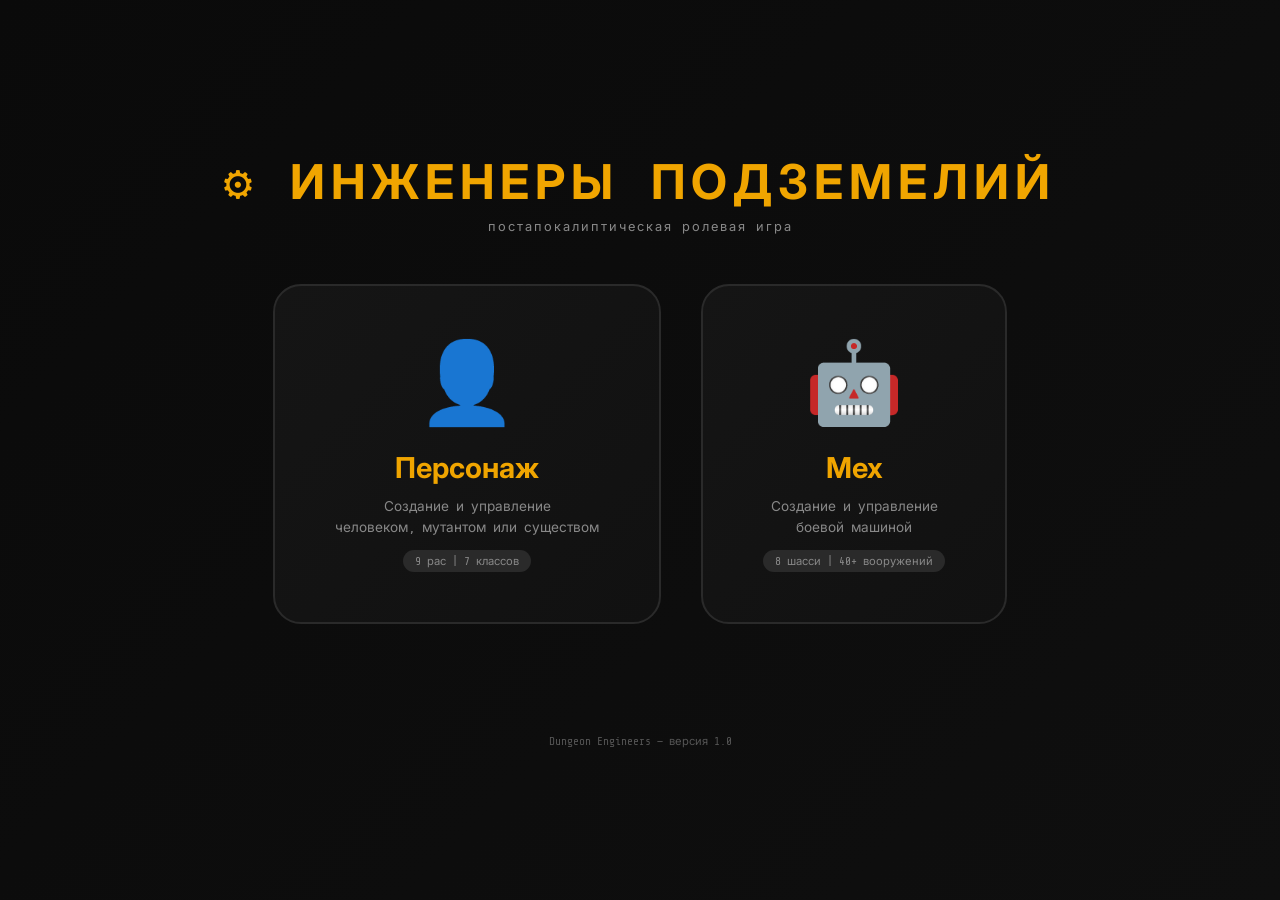
<file: index.html>
<!DOCTYPE html>
<html lang="ru">
<head>
    <meta charset="UTF-8">
    <meta name="viewport" content="width=device-width, initial-scale=1.0, user-scalable=yes">
    <title>Инженеры Подземелий — Выбор режима</title>
    <link href="https://fonts.googleapis.com/css2?family=Share+Tech+Mono&family=Inter:wght@400;500;600;700&display=swap" rel="stylesheet">
    <style>
        * { margin: 0; padding: 0; box-sizing: border-box; }
        
        body {
            background: linear-gradient(135deg, #0a0a0a 0%, #0f0f0f 100%);
            font-family: 'Share Tech Mono', 'Inter', monospace;
            color: #ccc;
            min-height: 100vh;
            display: flex;
            justify-content: center;
            align-items: center;
        }
        
        @keyframes pageSlideIn {
            from { opacity: 0; transform: translateX(30px); }
            to { opacity: 1; transform: translateX(0); }
        }
        
        @keyframes menuFadeIn {
            from { opacity: 0; transform: scale(0.95); }
            to { opacity: 1; transform: scale(1); }
        }
        
        @keyframes buttonPress {
            0% { transform: scale(1); }
            50% { transform: scale(0.96); }
            100% { transform: scale(1); }
        }
        
        .main-menu {
            max-width: 1200px;
            width: 100%;
            padding: 40px 20px;
            display: flex;
            flex-direction: column;
            justify-content: center;
            align-items: center;
            gap: 50px;
            animation: menuFadeIn 0.5s ease-out;
        }
        
        .logo { text-align: center; }
        
        .logo h1 {
            color: #f0a500;
            font-size: 3rem;
            letter-spacing: 6px;
        }
        
        .logo .subtitle {
            color: #888;
            font-size: 0.8rem;
            margin-top: 8px;
            letter-spacing: 2px;
        }
        
        .menu-buttons {
            display: flex;
            flex-wrap: wrap;
            gap: 40px;
            justify-content: center;
        }
        
        .menu-card {
            background: linear-gradient(135deg, #151515 0%, #111111 100%);
            border: 2px solid #2a2a2a;
            border-radius: 28px;
            padding: 50px 60px;
            text-align: center;
            cursor: pointer;
            min-width: 280px;
            position: relative;
            overflow: hidden;
            transition: all 0.3s ease;
        }
        
        .menu-card::before {
            content: '';
            position: absolute;
            top: 0;
            left: -100%;
            width: 100%;
            height: 100%;
            background: linear-gradient(90deg, transparent, rgba(240,165,0,0.08), transparent);
            transition: left 0.6s ease;
        }
        
        .menu-card:hover::before { left: 100%; }
        
        .menu-card:hover {
            border-color: #f0a500;
            transform: translateY(-5px);
        }
        
        .menu-card:active {
            animation: buttonPress 0.15s ease-out;
        }
        
        .menu-card .icon {
            font-size: 5rem;
            margin-bottom: 20px;
            display: inline-block;
        }
        
        .menu-card h2 {
            color: #f0a500;
            margin-bottom: 12px;
            font-size: 1.8rem;
        }
        
        .menu-card p {
            color: #888;
            font-size: 0.85rem;
            line-height: 1.5;
        }
        
        .badge {
            display: inline-block;
            background: #2a2a2a;
            color: #888;
            font-size: 0.7rem;
            padding: 4px 12px;
            border-radius: 20px;
            margin-top: 12px;
        }
        
        footer {
            margin-top: 60px;
            text-align: center;
            color: #555;
            font-size: 0.7rem;
        }
        
        @media (max-width: 768px) {
            .menu-card { padding: 30px 40px; }
            .logo h1 { font-size: 2rem; }
        }
    </style>
</head>
<body>
    <div class="main-menu">
        <div class="logo">
            <h1>⚙️ ИНЖЕНЕРЫ ПОДЗЕМЕЛИЙ</h1>
            <div class="subtitle">постапокалиптическая ролевая игра</div>
        </div>
        
        <div class="menu-buttons">
            <div class="menu-card" onclick="navigateTo('character.html')">
                <div class="icon">👤</div>
                <h2>Персонаж</h2>
                <p>Создание и управление<br>человеком, мутантом или существом</p>
                <div class="badge">9 рас | 7 классов</div>
            </div>
            
            <div class="menu-card" onclick="navigateTo('mech.html')">
                <div class="icon">🤖</div>
                <h2>Мех</h2>
                <p>Создание и управление<br>боевой машиной</p>
                <div class="badge">8 шасси | 40+ вооружений</div>
            </div>
        </div>
        
        <footer>Dungeon Engineers — версия 1.0</footer>
    </div>
    
    <script>
        function navigateTo(url) {
            const menu = document.querySelector('.main-menu');
            menu.style.animation = 'pageSlideIn 0.3s reverse';
            setTimeout(() => { window.location.href = url; }, 200);
        }
    </script>
</body>
</html>
</file>
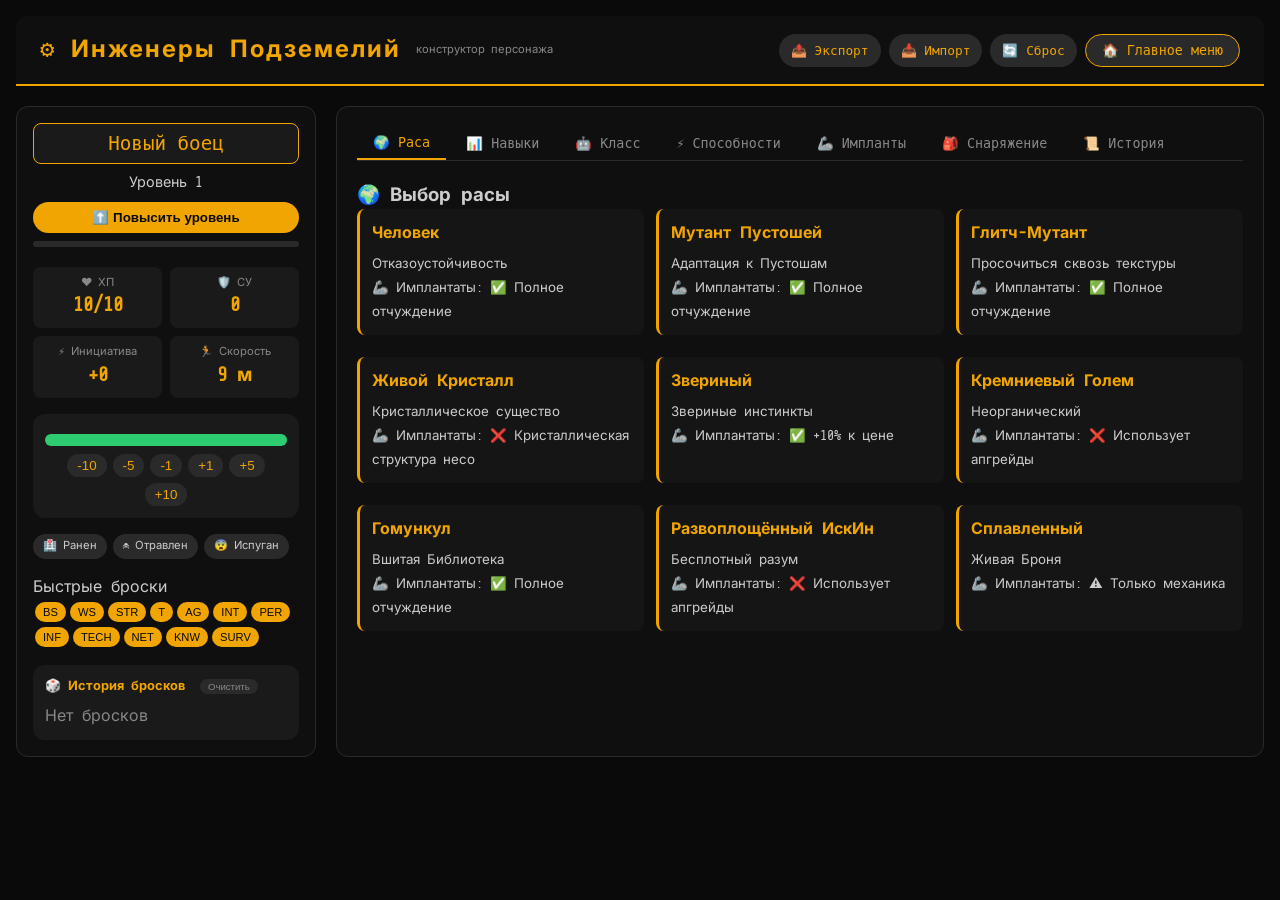
<file: character.html>
<!DOCTYPE html>
<html lang="ru">
<head>
    <meta charset="UTF-8">
    <meta name="viewport" content="width=device-width, initial-scale=1.0, user-scalable=yes">
    <title>Инженеры Подземелий — Персонаж</title>
    <link href="https://fonts.googleapis.com/css2?family=Share+Tech+Mono&family=Inter:wght@400;500;600;700&display=swap" rel="stylesheet">
    <link rel="stylesheet" href="styles.css">
</head>
<body>
<div class="app-container" id="app">
    <div class="loading">
        ⚙️ Загрузка генератора персонажа...<br>
        <small style="color:#888;">Загрузка файлов...</small>
    </div>
</div>

<script>
    // ======================== ЗАГРУЗКА ДАННЫХ ========================
    const loadedData = {};
    const errors = [];
    
    const LEVEL_SKILL_POINTS = {1:0,2:1,3:1,4:2,5:1,6:1,7:2,8:1,9:1,10:1};
    const LEVEL_MAX_SKILL = {1:6,2:7,3:7,4:8,5:8,6:9,7:9,8:10,9:10,10:10};
    const LEVELS_WITH_SPEC = [3,6,9];
    
    const IMPLANT_RULES = {
        human: { allowed: true, alienation_multiplier: 1, price_multiplier: 1, note: "Полное отчуждение" },
        mutant: { allowed: true, alienation_multiplier: 1, price_multiplier: 1, note: "Полное отчуждение" },
        glitch_mutant: { allowed: true, alienation_multiplier: 1, price_multiplier: 1, note: "Полное отчуждение" },
        crystalkin: { allowed: false, alienation_multiplier: 0, price_multiplier: 0, note: "Кристаллическая структура несовместима" },
        beastkin: { allowed: true, alienation_multiplier: 1, price_multiplier: 1.1, note: "+10% к цене" },
        golem: { allowed: false, alienation_multiplier: 0, price_multiplier: 0, note: "Использует апгрейды" },
        homunculus: { allowed: true, alienation_multiplier: 1, price_multiplier: 1, note: "Полное отчуждение" },
        ai: { allowed: false, alienation_multiplier: 0, price_multiplier: 0, note: "Использует апгрейды" },
        fused: { allowed: true, alienation_multiplier: 0.5, price_multiplier: 1, note: "Только механика" }
    };
    
    const FUSED_FORBIDDEN_SLOTS = ["Голова"];
    let GOLEM_DATA = null;
    
    async function loadJSON(url, name) {
        try {
            console.log(`📥 Загрузка: ${url}`);
            const response = await fetch(url);
            if (!response.ok) throw new Error(`HTTP ${response.status}`);
            const data = await response.json();
            loadedData[name] = data;
            console.log(`✅ Загружен: ${name}`);
            return true;
        } catch (e) {
            errors.push(`${name}: ${e.message}`);
            console.error(`❌ Ошибка: ${name}`, e);
            return false;
        }
    }
    
    async function init() {
        await Promise.all([
            loadJSON('data/races.json', 'races'),
            loadJSON('data/classes.json', 'classes'),
            loadJSON('data/weapons.json', 'weapons'),
            loadJSON('data/armor.json', 'armor'),
            loadJSON('data/backgrounds.json', 'backgrounds'),
            loadJSON('data/contacts.json', 'contacts'),
            loadJSON('data/equipment.json', 'equipment'),
            loadJSON('data/implants.json', 'implants'),
            loadJSON('data/golem.json', 'golem')
        ]);
        
        if (errors.length > 0) {
            document.getElementById('app').innerHTML = `
                <div class="error-message">
                    <div style="font-size:1.2rem;">❌ Ошибка загрузки данных</div>
                    <div style="margin-top:20px;">${errors.map(e => `• ${e}`).join('<br>')}</div>
                    <button onclick="location.reload()" style="margin-top:20px; background:#f0a500; border:none; padding:8px 20px; border-radius:20px; cursor:pointer;">🔄 Повторить</button>
                    <button onclick="location.href='index.html'" style="margin-top:20px; margin-left:10px; background:#2a2a2a; border:1px solid #f0a500; color:#f0a500; padding:8px 20px; border-radius:20px; cursor:pointer;">🏠 Главное меню</button>
                </div>
            `;
            return;
        }
        
        window.RACES_DATA = loadedData.races.races || loadedData.races;
        window.CLASSES_DATA = loadedData.classes.classes || loadedData.classes;
        window.WEAPONS_DATA = loadedData.weapons.weapons || loadedData.weapons;
        window.ARMOR_DATA = loadedData.armor.armor || loadedData.armor;
        window.BACKGROUNDS_DATA = loadedData.backgrounds.backgrounds || loadedData.backgrounds;
        window.CONTACTS_DATA = loadedData.contacts.contacts || loadedData.contacts;
        
        if (loadedData.golem && loadedData.golem.golem_upgrades) {
            GOLEM_DATA = loadedData.golem;
            console.log('✅ GOLEM_DATA загружен, слотов:', Object.keys(GOLEM_DATA.golem_upgrades.slots).length);
        } else if (loadedData.golem) {
            GOLEM_DATA = { golem_upgrades: loadedData.golem };
            console.log('⚠️ GOLEM_DATA обёрнут');
        } else {
            GOLEM_DATA = null;
        }
        window.GOLEM_DATA = GOLEM_DATA;
        
        const implantsJson = loadedData.implants;
        if (implantsJson && implantsJson.implants && implantsJson.implants.items) {
            window.IMPLANTS_DATA = implantsJson.implants.items;
            window.ALIENATION_STAGES = implantsJson.implants.alienation_stages;
        } else {
            window.IMPLANTS_DATA = implantsJson || [];
            window.ALIENATION_STAGES = [
                {"max": 15, "stage": "Человек", "effect": "Нет эффекта"},
                {"max": 30, "stage": "Модификант", "effect": "Помеха на INF"},
                {"max": 50, "stage": "Киборг", "effect": "Еда не насыщает"},
                {"max": 70, "stage": "Машина", "effect": "Помеха на PER"},
                {"max": 90, "stage": "Грань", "effect": "Нет снов"},
                {"max": 100, "stage": "Голем (NPC)", "effect": "Персонаж становится NPC"}
            ];
        }
        
        const eq = loadedData.equipment;
        window.CONSUMABLES_DATA = [
            ...(eq.consumables?.medical || []),
            ...(eq.consumables?.technical || []),
            ...(eq.consumables?.survival || []),
            ...(eq.consumables?.drugs || []),
            ...(eq.tools || []),
            ...(eq.grenades || [])
        ];
        
        console.log('✅ Все данные загружены!');
        startApp();
    }
    
    // ======================== ОСНОВНЫЕ ПЕРЕМЕННЫЕ ========================
    let character = null;
    let activeTab = "race";
    let rollResult = null;
    let rollHistory = [];
    
    // ======================== ФУНКЦИИ ПЕРСОНАЖА ========================
    function getClassData() { return CLASSES_DATA.find(c => c.id === character.class); }
    
    function getRaceBonuses() {
        let bonuses = {};
        const race = RACES_DATA.find(r => r.id === character.race);
        if (!race) return bonuses;
        if (race.bonus_type === "fixed") Object.assign(bonuses, race.bonus_skills || {});
        if (race.bonus_type === "fixed_plus_choice") Object.assign(bonuses, race.bonus_skills || {});
        if (race.bonus_type === "fixed_plus_line") Object.assign(bonuses, race.bonus_skills || {});
        if (race.bonus_type === "any_three" && character.selectedSkills) {
            character.selectedSkills.forEach(s => { bonuses[s] = (bonuses[s] || 0) + 1; });
        }
        if ((race.bonus_type === "fixed_plus_choice" || race.bonus_type === "fixed_plus_line") && 
            character.selectedSkills && race.bonus_choice?.options) {
            character.selectedSkills.forEach(s => {
                if (race.bonus_choice.options.includes(s)) bonuses[s] = (bonuses[s] || 0) + 1;
            });
        }
        if (character.race === "mutant" && character.raceOrigin === "giant") bonuses.STR = (bonuses.STR || 0) + 2;
        if (character.race === "mutant" && character.raceOrigin === "night") bonuses.PER = (bonuses.PER || 0) + 1;
        if (character.race === "beastkin" && character.beastLine && race.lines) {
            const line = race.lines.find(l => l.id === character.beastLine);
            if (line && line.bonus_skills) Object.assign(bonuses, line.bonus_skills);
        }
        return bonuses;
    }
    
    window.getTotalSkill = function(skill) {
        const bonuses = getRaceBonuses();
        return (character.baseSkills[skill] || 0) + (bonuses[skill] || 0);
    };
    
    function getTotalSkill(skill) {
        const bonuses = getRaceBonuses();
        return (character.baseSkills[skill] || 0) + (bonuses[skill] || 0);
    }
    
    function getMaxSkillForLevel() {
        let max = LEVEL_MAX_SKILL[character.level] || 6;
        if (character.race === 'human' && character.level === 1) max = 7;
        if (character.race === 'ai') max = Math.min(max, 4);
        return max;
    }
    
    function getRaceBonusTotal() {
        const race = RACES_DATA.find(r => r.id === character.race);
        if (!race) return 0;
        let total = 0;
        if (race.bonus_type === "fixed") {
            for (let v of Object.values(race.bonus_skills || {})) total += v;
        }
        if (race.bonus_type === "fixed_plus_choice") {
            for (let v of Object.values(race.bonus_skills || {})) total += v;
            if (race.bonus_choice) total += 1;
        }
        if (race.bonus_type === "fixed_plus_line") {
            for (let v of Object.values(race.bonus_skills || {})) total += v;
            if (character.beastLine) {
                const line = race.lines?.find(l => l.id === character.beastLine);
                if (line && line.bonus_skills) {
                    for (let v of Object.values(line.bonus_skills)) total += v;
                }
            }
        }
        if (race.bonus_type === "any_three") total += 3;
        return total;
    }
    
    function getRemainingPoints() {
        let total = 30 + getRaceBonusTotal();
        for (let lvl = 2; lvl <= character.level; lvl++) total += LEVEL_SKILL_POINTS[lvl] || 1;
        return total - character.spentPoints;
    }
    
    function calculateSU() {
        let base = getTotalSkill("T") >= 7 ? 2 : (getTotalSkill("T") >= 3 ? 1 : 0);
        const race = RACES_DATA.find(r => r.id === character.race);
        let raceSU = race?.su_racial || 0;
        if (character.raceOrigin === "hardened") raceSU += 1;
        if (character.beastLine === "heavy") raceSU += 1;
        let armorSU = 0;
        if (character.equippedArmor) {
            const armorItem = ARMOR_DATA.find(a => a.id === character.equippedArmor);
            if (armorItem) armorSU = armorItem.SU || 0;
        }
        let implantSU = character.implants.reduce((s, i) => s + (i.su_bonus || 0), 0);
        let golemSU = 0;
        if (character.race === 'golem' && character.golemUpgrades) {
            golemSU = character.golemUpgrades.reduce((s, u) => s + (u.su_bonus || 0), 0);
        }
        if (character.race === 'crystalkin') raceSU = Math.max(raceSU, 2);
        if (character.race === 'fused') {
            if (armorSU > 0) armorSU = 1;
            if (raceSU < 1) raceSU = 1;
        }
        return base + raceSU + armorSU + implantSU + golemSU;
    }
    
    function calculateMaxHP() {
        const classData = getClassData();
        const tVal = getTotalSkill("T");
        let totalHP = 10 + (tVal * 2);
        for (let lvl = 1; lvl <= character.level; lvl++) {
            if (lvl === 1) totalHP += (classData?.hp_start_bonus || 0);
            else totalHP += 2 + (classData?.hp_per_level || 2);
        }
        if (character.race === 'golem' && character.golemUpgrades) {
            const hpBonus = character.golemUpgrades.reduce((s, u) => s + (u.hp_bonus || 0), 0);
            totalHP += hpBonus;
        }
        return totalHP;
    }
    
    function calculateAlienation() {
        if (character.race === 'golem' || character.race === 'ai') return 0;
        let total = character.implants.reduce((s, i) => s + (i.alienation || 0), 0);
        const multiplier = IMPLANT_RULES[character.race]?.alienation_multiplier || 1;
        total = total * multiplier;
        if (character.race === 'fused') total = Math.ceil(total);
        return Math.min(total, 100);
    }
    
    function getAlienationStage(alienation) {
        const stages = window.ALIENATION_STAGES;
        for (let i = 0; i < stages.length; i++) {
            if (alienation <= stages[i].max) return stages[i];
        }
        return stages[stages.length - 1];
    }
    
    function getAvailableAbilities() {
        const classData = CLASSES_DATA.find(c => c.id === character.class);
        if (!classData || !classData.abilities) return [];
        return classData.abilities.filter(ab => ab.level <= character.level);
    }
    
    function getAvailableSpecAbilities() {
        const classData = CLASSES_DATA.find(c => c.id === character.class);
        if (!classData || !classData.specializations) return [];
        const result = [];
        for (const spec of classData.specializations) {
            if (character.specializations.includes(spec.name) && spec.abilities) {
                for (const ab of spec.abilities) {
                    if (ab.level <= character.level) result.push({...ab, specName: spec.name});
                }
            }
        }
        return result;
    }
    
    function canUseImplants() {
        const rules = IMPLANT_RULES[character.race];
        return rules ? rules.allowed : true;
    }
    
    function getImplantPriceMultiplier() {
        const rules = IMPLANT_RULES[character.race];
        return rules ? rules.price_multiplier : 1;
    }
    
    function getImplantAlienationMultiplier() {
        const rules = IMPLANT_RULES[character.race];
        return rules ? rules.alienation_multiplier : 1;
    }
    
    function isImplantAllowedForRace(implant) {
        if (!canUseImplants()) return false;
        if (character.race === 'fused') {
            if (FUSED_FORBIDDEN_SLOTS.includes(implant.slot)) return false;
            const forbiddenKeywords = ['нейро', 'чип', 'процессор', 'память', 'ускоритель', 'сознание'];
            if (forbiddenKeywords.some(keyword => implant.name?.toLowerCase().includes(keyword))) return false;
        }
        return true;
    }
    
    function getImplantRestrictionNote() {
        const rules = IMPLANT_RULES[character.race];
        if (!rules) return null;
        if (!rules.allowed) return rules.note;
        if (rules.price_multiplier !== 1) return rules.note;
        if (character.race === 'fused') return "⚠️ Доступны только механические имплантаты";
        return null;
    }
    
    function save() { localStorage.setItem("de_character", JSON.stringify(character)); }
    
    function load() { 
        const s = localStorage.getItem("de_character"); 
        if(s) { 
            try { 
                const loaded = JSON.parse(s);
                character = {...character, ...loaded};
                if (!character.golemUpgrades) character.golemUpgrades = [];
                if (character.currentHP > character.maxHP) character.currentHP = character.maxHP;
            } catch(e) {} 
        } 
        render(); 
    }
    
    function canLevelUp() { return character.level < 10 && getRemainingPoints() >= 0; }
    
    // ======================== ФУНКЦИИ ДЛЯ АПГРЕЙДОВ ========================
    window.addGolemUpgrade = function(upgrade) {
        if (!character || character.race !== 'golem') {
            alert("Только Кремниевый Голем может использовать апгрейды!");
            return;
        }
        if (!GOLEM_DATA || !GOLEM_DATA.golem_upgrades) {
            alert("Ошибка: данные апгрейдов не загружены!");
            return;
        }
        if (!upgrade.slot) {
            alert("Ошибка: апгрейд не имеет слота!");
            return;
        }
        
        const slots = GOLEM_DATA.golem_upgrades.slots;
        const slotInfo = slots?.[upgrade.slot];
        
        if (slotInfo && slotInfo.max !== "Особые правила") {
            const currentCount = (character.golemUpgrades || []).filter(u => u.slot === upgrade.slot).length;
            if (currentCount >= slotInfo.max) {
                alert(`Слот "${slotInfo.name}" заполнен (макс. ${slotInfo.max})`);
                return;
            }
        }
        
        const price = typeof upgrade.price === 'number' ? upgrade.price : 0;
        if (price > 0 && character.currency < price) {
            alert(`Недостаточно средств! Нужно ${price} Вт`);
            return;
        }
        
        if (upgrade.tech_dc) {
            const techSkill = getTotalSkill('TECH');
            if (techSkill < upgrade.tech_dc) {
                if (!confirm(`⚠️ TECH навык (${techSkill}) ниже требуемого (${upgrade.tech_dc}). Продолжить?`)) {
                    return;
                }
            }
        }
        
        if (price > 0) character.currency -= price;
        
        if (!character.golemUpgrades) character.golemUpgrades = [];
        const newUpgrade = {
            ...upgrade,
            installedId: Date.now() + Math.random(),
            installedAt: new Date().toISOString()
        };
        
        character.golemUpgrades.push(newUpgrade);
        character.maxHP = calculateMaxHP();
        if (character.currentHP > character.maxHP) character.currentHP = character.maxHP;
        save();
        render();
        alert(`✅ Установлен апгрейд: ${upgrade.name}`);
    };
    
    window.removeGolemUpgrade = function(index) {
        if (!character.golemUpgrades || index < 0 || index >= character.golemUpgrades.length) return;
        const upgrade = character.golemUpgrades[index];
        if (confirm(`Демонтировать "${upgrade.name}"?`)) {
            character.golemUpgrades.splice(index, 1);
            character.maxHP = calculateMaxHP();
            save();
            render();
            alert(`🔧 Апгрейд демонтирован`);
        }
    };
    
    window.installGolemUpgradeFromSelect = function(button) {
        const select = button.previousElementSibling;
        if (!select?.value) {
            alert("Выберите апгрейд для установки");
            return;
        }
        const upgrade = JSON.parse(select.value);
        window.addGolemUpgrade(upgrade);
        select.value = "";
    };
    
    // ======================== ФУНКЦИИ ДЛЯ ИМПЛАНТОВ ========================
    function addImplantWithCheck(implant) {
        if (!canUseImplants()) {
            alert(`Раса ${RACES_DATA.find(r => r.id === character.race)?.name || character.race} не может использовать имплантаты!`);
            return false;
        }
        if (!isImplantAllowedForRace(implant)) {
            alert(`Имплантат "${implant.name}" недоступен для вашей расы.`);
            return false;
        }
        
        let slot = implant.slot;
        if (slot === "Рука") {
            slot = confirm("Установить в правую руку?") ? "Рука правая" : "Рука левая";
        } else if (slot === "Нога") {
            slot = confirm("Установить в правую ногу?") ? "Нога правая" : "Нога левая";
        }
        
        const SLOT_LIMITS = {Голова:2,Глаза:2,"Рука правая":1,"Рука левая":1,"Нога правая":1,"Нога левая":1,Торс:2,Экзотика:1};
        const current = character.implants.filter(i => i.equippedSlot === slot).length;
        const max = SLOT_LIMITS[slot] || 1;
        
        if (current >= max) { 
            alert(`Слот ${slot} заполнен (макс. ${max})`); 
            return false; 
        }
        
        const finalPrice = Math.ceil(implant.price * getImplantPriceMultiplier());
        if (character.currency < finalPrice && implant.price > 0) {
            alert(`Недостаточно средств! Нужно ${finalPrice} Вт`);
            return false;
        }
        
        if (implant.price > 0) character.currency -= finalPrice;
        character.implants.push({...implant, equippedSlot: slot, finalPrice});
        save();
        render();
        return true;
    }
    
    // ======================== ГЛОБАЛЬНЫЕ ФУНКЦИИ ========================
    window.setTab = (t) => { activeTab = t; render(); };
    window.goToMainMenu = () => { window.location.href = 'index.html'; };
    
    window.addToHistory = (skill, roll, target, success) => {
        rollHistory.unshift({skill, roll, target, success, time: new Date().toLocaleTimeString()});
        if (rollHistory.length > 5) rollHistory.pop();
        render();
    };
    
    window.clearHistory = () => { rollHistory = []; render(); };
    window.modifyCurrency = (amount) => { character.currency = Math.max(0, character.currency + amount); save(); render(); };
    window.setCurrency = (value) => { character.currency = Math.max(0, parseInt(value) || 0); save(); render(); };
    
    window.toggleSkillSelection = (skill) => {
        const race = RACES_DATA.find(r => r.id === character.race);
        const maxSelections = (race?.bonus_type === "any_three") ? 3 : 1;
        if (character.selectedSkills.includes(skill)) {
            character.selectedSkills = character.selectedSkills.filter(s => s !== skill);
        } else if (character.selectedSkills.length < maxSelections) {
            character.selectedSkills.push(skill);
        } else {
            alert(`Максимум выбранных навыков: ${maxSelections}`);
        }
        render();
    };
    
    window.setRace = (r) => { 
        character.race = r; 
        character.raceOrigin = null; 
        character.beastLine = null; 
        character.selectedSkills = []; 
        character.baseSkills = {BS:0,WS:0,STR:0,T:0,AG:0,INT:0,PER:0,INF:0,TECH:0,NET:0,KNW:0,SURV:0}; 
        character.spentPoints = 0; 
        if (!canUseImplants()) character.implants = [];
        if (r !== 'golem') character.golemUpgrades = [];
        character.maxHP = calculateMaxHP();
        character.currentHP = character.maxHP;
        if (r === 'golem') activeTab = 'golem_upgrades';
        render(); 
    };
    
    window.setRaceOrigin = (o) => { character.raceOrigin = o; render(); };
    window.setBeastLine = (l) => { character.beastLine = l; render(); };
    window.setClass = (c) => { 
        character.class = c; 
        character.specializations = [];
        character.maxHP = calculateMaxHP(); 
        if (character.currentHP > character.maxHP) character.currentHP = character.maxHP;
        render(); 
    };
    window.updateName = (n) => { character.name = n; save(); render(); };
    window.modifyHP = (d) => { 
        character.currentHP = Math.min(Math.max(0, character.currentHP + d), character.maxHP); 
        save(); render(); 
    };
    window.toggleCondition = (c) => { 
        if(character.conditions.includes(c)) character.conditions = character.conditions.filter(x => x !== c);
        else character.conditions.push(c);
        save(); render(); 
    };
    
    window.updateSkill = (skill, value) => {
        const newVal = parseInt(value);
        const delta = newVal - (character.baseSkills[skill] || 0);
        const remaining = getRemainingPoints();
        const maxForLevel = getMaxSkillForLevel();
        if (remaining - delta >= 0 && newVal <= maxForLevel && newVal <= 10) {
            character.baseSkills[skill] = newVal;
            character.spentPoints += delta;
            character.maxHP = calculateMaxHP();
            save(); render();
        } else if (newVal > maxForLevel) {
            alert(`Максимум для ${character.level} уровня: ${maxForLevel}`);
        } else {
            alert(`Недостаточно очков! Осталось: ${remaining}`);
        }
    };
    
    window.quickRoll = (s) => { 
        const val = getTotalSkill(s); 
        const roll = Math.floor(Math.random() * 10) + 1; 
        const target = val>=9?2:val>=7?3:val>=5?4:val>=3?5:6; 
        const success = roll >= target; 
        rollResult = `${s}: ${roll} vs ${target} → ${success ? '✓' : '✗'}`; 
        window.addToHistory(s, roll, target, success);
        render(); 
        setTimeout(() => { rollResult = null; render(); }, 2000); 
    };
    
    window.levelUp = () => {
        if (character.level >= 10) { alert("Максимальный уровень (10)!"); return; }
        character.level++;
        character.maxHP = calculateMaxHP();
        character.currentHP = character.maxHP;
        character.levelHistory.unshift({level: character.level, action: `Повышение до ${character.level} уровня`, date: new Date().toLocaleString()});
        if (LEVELS_WITH_SPEC.includes(character.level) && getClassData()?.specializations) {
            const newSpecs = getClassData().specializations.map(s => s.name).filter(s => !character.specializations.includes(s));
            if (newSpecs.length) alert(`Вы достигли ${character.level} уровня! Доступны специализации: ${newSpecs.join(", ")}`);
        }
        save(); render();
        alert(`Уровень повышен до ${character.level}!`);
    };
    
    window.addSpecialization = (specName) => {
        if (!character.specializations.includes(specName)) {
            character.specializations.push(specName);
            save(); render();
        }
    };
    
    window.addImplant = addImplantWithCheck;
    window.removeImplant = (index) => { character.implants.splice(index, 1); save(); render(); };
    window.addItem = (item, type) => { character.inventory.push({...item, type}); save(); render(); };
    window.equipArmor = (armorId) => { character.equippedArmor = armorId; save(); render(); };
    window.equipWeapon = (weaponId) => { character.equippedWeapon = weaponId; save(); render(); };
    window.removeItem = (index) => {
        const item = character.inventory[index];
        if (character.equippedArmor === item.id) character.equippedArmor = null;
        if (character.equippedWeapon === item.id) character.equippedWeapon = null;
        character.inventory.splice(index, 1);
        save(); render();
    };
    
    window.addCustomWeapon = () => {
        const name = prompt("Название оружия:"); if(!name) return;
        const damage = prompt("Урон:", "1d6");
        const S_vs_tech = parseInt(prompt("S против техники:", "0"));
        const price = parseInt(prompt("Цена:", "0")) || 0;
        window.addItem({id:"custom_weapon_"+Date.now(), name, damage, S_vs_tech, price, isCustom:true}, 'weapon');
    };
    
    window.addCustomArmor = () => {
        const name = prompt("Название брони:"); if(!name) return;
        const SU = parseInt(prompt("СУ:", "1"));
        const armorClass = prompt("Класс брони (П0-П4):", "П1");
        const price = parseInt(prompt("Цена:", "0")) || 0;
        window.addItem({id:"custom_armor_"+Date.now(), name, SU, class:armorClass, price, isCustom:true}, 'armor');
    };
    
    window.addCustomConsumable = () => {
        const name = prompt("Название расходника:"); if(!name) return;
        const effect = prompt("Эффект:");
        const price = parseInt(prompt("Цена:", "0")) || 0;
        window.addItem({id:"custom_consumable_"+Date.now(), name, effect, price, isCustom:true}, 'consumable');
    };
    
    window.addSelectedWeapon = () => { const sel = document.getElementById('weaponSelect'); if(sel?.value) { window.addItem(JSON.parse(sel.value), 'weapon'); sel.value = ""; } };
    window.addSelectedArmor = () => { const sel = document.getElementById('armorSelect'); if(sel?.value) { window.addItem(JSON.parse(sel.value), 'armor'); sel.value = ""; } };
    window.addSelectedConsumable = () => { const sel = document.getElementById('consumableSelect'); if(sel?.value) { window.addItem(JSON.parse(sel.value), 'consumable'); sel.value = ""; } };
    window.addImplantFromSelect = () => { 
        const sel = document.getElementById('implantSelect'); 
        if(sel?.value) { 
            window.addImplant(JSON.parse(sel.value)); 
            sel.value = ""; 
        } 
    };
    
    window.addCustomImplant = () => {
        if (!canUseImplants()) {
            alert(`Раса ${RACES_DATA.find(r => r.id === character.race)?.name || character.race} не может использовать имплантаты!`);
            return;
        }
        const name = prompt("Название имплантата:"); if(!name) return;
        const slot = prompt("Слот (Голова/Глаза/Рука/Нога/Торс/Экзотика):"); if(!slot) return;
        const alienation = parseInt(prompt("% отчуждения:", "5")) || 5;
        const price = parseInt(prompt("Цена:", "100")) || 100;
        
        if (character.race === 'fused' && (slot === "Голова" || name.toLowerCase().includes("нейро") || name.toLowerCase().includes("чип"))) {
            alert("Сплавленные не могут использовать нейро-имплантаты!");
            return;
        }
        
        const finalPrice = Math.ceil(price * getImplantPriceMultiplier());
        if (character.currency < finalPrice) {
            alert(`Недостаточно средств! Нужно ${finalPrice} Вт`);
            return;
        }
        
        if (price > 0) character.currency -= finalPrice;
        window.addImplant({id:"custom_"+Date.now(), name, slot, alienation, price: price, su_bonus: 0, effect: "Кастомный имплантат", isCustom: true});
    };
    
    window.exportChar = () => { 
        const a = document.createElement('a'); 
        a.href = URL.createObjectURL(new Blob([JSON.stringify(character,null,2)], {type:"application/json"})); 
        a.download = `${character.name}.json`; 
        a.click(); 
    };
    
    window.importChar = () => { 
        const input = document.createElement('input'); 
        input.type = 'file'; 
        input.accept = 'application/json'; 
        input.onchange = (e) => { 
            const file = e.target.files[0]; 
            const reader = new FileReader(); 
            reader.onload = (ev) => { 
                try { 
                    character = JSON.parse(ev.target.result); 
                    if (!character.golemUpgrades) character.golemUpgrades = [];
                    save(); render(); 
                    alert("Импорт успешен!"); 
                } catch(e) { alert("Ошибка импорта"); } 
            }; 
            reader.readAsText(file); 
        }; 
        input.click(); 
    };
    
    window.resetChar = () => { 
        if(confirm("Сбросить персонажа?")) { 
            character = { 
                name: "Новый боец", level: 1,
                race: null, raceOrigin: null, beastLine: null, selectedSkills: [],
                class: null, specializations: [],
                baseSkills: {BS:0,WS:0,STR:0,T:0,AG:0,INT:0,PER:0,INF:0,TECH:0,NET:0,KNW:0,SURV:0},
                spentPoints: 0,
                currentHP: 10, maxHP: 10,
                equippedArmor: null, equippedWeapon: null,
                implants: [], golemUpgrades: [], inventory: [],
                background: null, contact: null, conditions: [], levelHistory: [],
                currency: 200
            }; 
            save(); render(); 
        } 
    };
    
    // ======================== РЕНДЕР ВКЛАДОК ========================
    function renderRaceTab() {
        let html = `<h3>🌍 Выбор расы</h3><div class="grid-2">`;
        RACES_DATA.forEach(race => {
            const implantRule = IMPLANT_RULES[race.id];
            const implantIcon = implantRule?.allowed ? (race.id === 'fused' ? '⚠️' : '✅') : '❌';
            html += `<div class="class-card ${character.race === race.id ? 'selected' : ''}" onclick="setRace('${race.id}')">
                <h4>${race.name}</h4>
                <small>${race.trait?.name || race.trait || 'Особенность'}</small>
                <div><small>🦾 Имплантаты: ${implantIcon} ${implantRule?.note?.substring(0, 30) || (implantRule?.allowed ? 'Доступны' : 'Недоступны')}</small></div>
            </div>`;
        });
        html += `</div>`;
        
        const raceData = RACES_DATA.find(r => r.id === character.race);
        if (character.race === "mutant" && raceData?.origins) {
            html += `<h3>Происхождение мутанта</h3><div class="grid-2">`;
            raceData.origins.forEach(o => {
                html += `<div class="class-card ${character.raceOrigin === o.id ? 'selected' : ''}" onclick="setRaceOrigin('${o.id}')"><h4>${o.name}</h4><small>${o.effects?.join(', ') || ''}</small></div>`;
            });
            html += `</div>`;
        }
        
        if (character.race === "beastkin" && raceData?.lines) {
            html += `<h3>Звериная линия</h3><div class="grid-2">`;
            raceData.lines.forEach(l => {
                html += `<div class="class-card ${character.beastLine === l.id ? 'selected' : ''}" onclick="setBeastLine('${l.id}')"><h4>${l.name}</h4><small>${l.effects?.join(', ') || ''}</small></div>`;
            });
            html += `</div>`;
        }
        
        if (character.race === "human") {
            html += `<h3>Выберите 3 навыка для +1</h3><div class="grid-2">`;
            const SKILLS_LIST = ["BS","WS","STR","T","AG","INT","PER","INF","TECH","NET","KNW","SURV"];
            const SKILL_NAMES = {BS:"Стрельба",WS:"Ближний бой",STR:"Сила",T:"Выносливость",AG:"Ловкость",INT:"Интеллект",PER:"Восприятие",INF:"Влияние",TECH:"Техника",NET:"Сеть",KNW:"Знания",SURV:"Выживание"};
            SKILLS_LIST.forEach(s => {
                const isSelected = character.selectedSkills?.includes(s);
                html += `<div class="class-card ${isSelected ? 'selected' : ''}" onclick="toggleSkillSelection('${s}')"><h4>${SKILL_NAMES[s]} (${s})</h4></div>`;
            });
            html += `</div>`;
        }
        
        return html;
    }
    
    function renderSkillsTab() {
        const maxForLevel = getMaxSkillForLevel();
        const remainingPoints = getRemainingPoints();
        const SKILL_NAMES = {BS:"Стрельба",WS:"Ближний бой",STR:"Сила",T:"Выносливость",AG:"Ловкость",INT:"Интеллект",PER:"Восприятие",INF:"Влияние",TECH:"Техника",NET:"Сеть",KNW:"Знания",SURV:"Выживание"};
        
        let html = `<div class="points-left">🎯 Очки навыков: ${remainingPoints} осталось | Макс. навык: ${maxForLevel}</div>
                    <div class="skills-grid">`;
        
        for (let [sk, name] of Object.entries(SKILL_NAMES)) {
            const total = getTotalSkill(sk);
            const base = character.baseSkills[sk] || 0;
            const bonus = total - base;
            const overMax = total > maxForLevel;
            html += `<div class="skill-row">
                <span class="skill-name">${name} (${sk})</span>
                <input type="range" class="skill-slider" min="0" max="10" value="${base}" onchange="updateSkill('${sk}', this.value)">
                <span class="skill-value">${total}</span>
                <span class="skill-target">${total>=9?"2+":total>=7?"3+":total>=5?"4+":total>=3?"5+":"6+"}</span>
                ${bonus > 0 ? `<span class="skill-base">+${bonus}</span>` : ''}
                ${overMax ? `<span class="skill-max-warning">⚠️ превышает ${maxForLevel}</span>` : ''}
            </div>`;
        }
        html += `</div>`;
        return html;
    }
    
    function renderClassTab() {
        let html = `<h3>🤖 Выбор класса</h3><div class="grid-2">`;
        CLASSES_DATA.forEach(cls => {
            html += `<div class="class-card ${character.class === cls.id ? 'selected' : ''}" onclick="setClass('${cls.id}')">
                <h4>${cls.name}</h4>
                <small>❤️ +${cls.hp_start_bonus} ХП | +${cls.hp_per_level}/ур</small>
            </div>`;
        });
        html += `</div>`;
        return html;
    }
    
    function renderAbilitiesTab() {
        const classData = getClassData();
        const availableAbilities = getAvailableAbilities();
        const specAbilities = getAvailableSpecAbilities();
        
        let html = `<h3>⚡ Способности класса (доступны с ${character.level} уровня)</h3>`;
        
        if (availableAbilities.length > 0) {
            availableAbilities.forEach(ab => {
                const isNew = ab.level === character.level;
                html += `<div class="ability-card ${isNew ? 'ability-new' : ''}">
                    <h5>[${ab.level}] ${ab.name} ${isNew ? '<span style="color:#2ecc71;">✦ НОВОЕ!</span>' : ''}</h5>
                    <small>${ab.type === 'passive' ? '🔹 Пассивная' : (ab.type === 'active' ? '🔸 Активная' : '🔻 Реакция')}</small>
                    <p><small>${ab.description || 'Описание'}</small></p>
                    ${ab.uses ? `<small>📊 Использований: ${ab.uses}</small>` : ''}
                    ${ab.duration ? `<small>⏱️ Длительность: ${ab.duration}</small>` : ''}
                </div>`;
            });
        } else {
            html += `<div class="ability-card locked">Нет доступных способностей. Повышайте уровень!</div>`;
        }
        
        if (classData?.specializations && classData.specializations.length > 0) {
            html += `<h3>🎯 Специализации</h3><div>`;
            classData.specializations.forEach(spec => {
                const isSelected = character.specializations.includes(spec.name);
                const isAvailable = character.level >= 3;
                html += `<button class="spec-badge ${isSelected ? 'active' : ''}" onclick="addSpecialization('${spec.name}')" ${!isAvailable ? 'disabled style="opacity:0.5;"' : ''}>${spec.name}</button>`;
            });
            html += `</div>`;
            
            if (specAbilities.length > 0) {
                html += `<h3>⭐ Способности специализаций</h3>`;
                specAbilities.forEach(ab => {
                    html += `<div class="ability-card">
                        <h5>[${ab.specName}] ${ab.name || ab.effect?.substring(0, 30)}</h5>
                        <small>${ab.type === 'passive' ? '🔹 Пассивная' : (ab.type === 'active' ? '🔸 Активная' : '🔻 Реакция')}</small>
                        <p><small>${ab.effect || ab.description || 'Описание'}</small></p>
                    </div>`;
                });
            }
        }
        
        return html;
    }
    
    function renderImplantsTab() {
        if (character.race === 'golem') {
            return `<div style="padding:20px; text-align:center; background:#0f1322; border-radius:16px; border:1px solid #2a2f4e;">
                <span style="font-size:2rem;">⚙️</span>
                <p style="margin-top:10px;"><strong>Кремниевый Голем не использует имплантаты.</strong></p>
                <p style="color:#7c88b0;">Перейдите на вкладку <strong style="color:#4effdc;">«Апгрейды»</strong> для улучшения механических компонентов.</p>
            </div>`;
        }
        
        const SLOT_LIMITS = {Голова:2,Глаза:2,"Рука правая":1,"Рука левая":1,"Нога правая":1,"Нога левая":1,Торс:2,Экзотика:1};
        const implantsBySlot = {Голова:[],Глаза:[],"Рука правая":[],"Рука левая":[],"Нога правая":[],"Нога левая":[],Торс:[],Экзотика:[]};
        
        character.implants.forEach((imp, idx) => {
            const slot = imp.equippedSlot || imp.slot;
            if (implantsBySlot[slot]) implantsBySlot[slot].push({...imp, idx});
            else implantsBySlot["Экзотика"].push({...imp, idx});
        });
        
        const alienation = calculateAlienation();
        const alienStage = getAlienationStage(alienation);
        const canUse = canUseImplants();
        const restrictionNote = getImplantRestrictionNote();
        const priceMultiplier = getImplantPriceMultiplier();
        
        let html = `
            <div style="display: flex; justify-content: space-between; align-items: center; flex-wrap: wrap; gap: 12px; margin-bottom: 20px;">
                <h3 style="margin: 0;">🦾 Имплантаты</h3>
                <div style="background: #1a1a2a; padding: 8px 16px; border-radius: 12px; font-size: 0.85rem;">
                    🔄 Отчуждение: ${alienation}% | 📊 ${alienStage.stage}
                </div>
            </div>
            <div class="alienation-container" style="margin-bottom: 20px;">
                <div style="background: #2a2a3a; height: 8px; border-radius: 4px; overflow: hidden;">
                    <div style="width:${alienation}%; height:100%; background:${alienation>90?'#e74c3c':alienation>70?'#e74c3c':alienation>50?'#f39c12':alienation>30?'#f39c12':alienation>15?'#2ecc71':'#2ecc71'}; border-radius:4px;"></div>
                </div>
                <div style="font-size: 0.75rem; color: #7c88b0; margin-top: 6px;">${alienStage.effect}</div>
            </div>
        `;
        
        if (!canUse) {
            html += `<div style="background:#2a1f0f; padding:12px; border-radius:12px; margin-bottom:16px; border-left:3px solid #e74c3c;">
                ⚠️ Ваша раса не может использовать имплантаты!<br>
                <small style="color:#888;">${restrictionNote || 'Имплантаты недоступны'}</small>
            </div>`;
        } else if (priceMultiplier !== 1) {
            html += `<div style="background:#2a1f0f; padding:12px; border-radius:12px; margin-bottom:16px; border-left:3px solid #f0a500;">
                ⚠️ ${restrictionNote || `Цена имплантатов увеличена на ${Math.round((priceMultiplier-1)*100)}%`}
            </div>`;
        }
        
        if (character.race === 'fused' && canUse) {
            html += `<div style="background:#1a2a1a; padding:12px; border-radius:12px; margin-bottom:16px; border-left:3px solid #2ecc71;">
                🔧 Сплавленные: доступны только механические имплантаты (броня, конечности, фильтры). Нейро-имплантаты запрещены.
            </div>`;
        }
        
        html += `<div style="display: flex; flex-direction: column; gap: 16px;">`;
        
        for (let [slot, limit] of Object.entries(SLOT_LIMITS)) {
            const implantsList = implantsBySlot[slot] || [];
            const slotIcon = getSlotIcon(slot);
            
            html += `
                <div style="background:#0f1322; border-radius:16px; padding:16px; border:1px solid #2a2f4e;">
                    <div style="display:flex; justify-content:space-between; align-items:center; margin-bottom:8px;">
                        <h4 style="color:#4effdc; margin:0;">${slotIcon} ${slot}</h4>
                        <span style="font-size:0.75rem; color:#8e9ac0;">${implantsList.length}/${limit}</span>
                    </div>
                    <p style="font-size:0.7rem; color:#7c88b0; margin-bottom:12px;">${getSlotDescription(slot)}</p>
            `;
            
            if (implantsList.length === 0) {
                html += `<div style="color:#5a6380; font-size:0.8rem; padding:12px; text-align:center; background:#1a1e30; border-radius:8px;">— пусто —</div>`;
            } else {
                implantsList.forEach(imp => {
                    const finalPrice = imp.finalPrice || imp.price;
                    const alienationPercent = imp.alienation || 0;
                    html += `
                        <div style="background:#1a1e30; border-radius:8px; padding:10px 12px; margin-bottom:8px; display:flex; justify-content:space-between; align-items:center; flex-wrap:wrap; gap:8px;">
                            <div style="flex:1;">
                                <strong style="color:#f0a500;">${imp.name}</strong>
                                <div style="font-size:0.7rem; color:#bcc6f0;">${imp.effect || 'Описание отсутствует'}</div>
                                <div style="font-size:0.65rem; color:#7c88b0; margin-top:4px;">
                                    🔄 +${alienationPercent}% отчуждения | 💰 ${finalPrice || 0} Вт
                                    ${imp.su_bonus ? ` | 🛡️ +${imp.su_bonus} СУ` : ''}
                                </div>
                            </div>
                            <button onclick="removeImplant(${imp.idx})" style="background:#2a1a1a; border:1px solid #e74c3c; color:#e74c3c; padding:4px 12px; border-radius:20px; cursor:pointer;">✖ Демонтировать</button>
                        </div>
                    `;
                });
            }
            
            html += `</div>`;
        }
        
        html += `</div>`;
        
        // Добавление нового имплантата
        html += `
            <div style="margin-top: 20px; background:#0f1322; border-radius:16px; padding:16px; border:1px solid #2a2f4e;">
                <h4 style="color:#4effdc; margin:0 0 12px 0;">📦 Добавить имплантат</h4>
                <select id="implantSelect" onchange="addImplantFromSelect()" ${!canUse ? 'disabled' : ''} style="width:100%; padding:10px; background:#1a1a2a; border:1px solid #4effdc; border-radius:8px; color:#ccc; margin-bottom:8px;">
                    <option value="">— выбрать имплантат —</option>
                    ${(IMPLANTS_DATA || []).map(i => {
                        const isAvailable = !character.race || isImplantAllowedForRace(i);
                        const finalPrice = Math.ceil(i.price * priceMultiplier);
                        const alienationPercent = i.alienation || 0;
                        return `<option value='${JSON.stringify(i)}' ${!isAvailable ? 'disabled style="opacity:0.4;"' : ''}>
                            ${i.name} — ${i.slot} | 🔄 +${alienationPercent}% | 💰 ${finalPrice} Вт
                            ${!isAvailable ? ' (НЕДОСТУПЕН)' : ''}
                        </option>`;
                    }).join('')}
                </select>
                <button class="btn-secondary" onclick="addCustomImplant()" ${!canUse ? 'disabled' : ''} style="width:100%; background:#4effdc20; border:1px solid #4effdc; color:#4effdc; padding:10px; border-radius:8px; cursor:pointer;">⚙️ + Создать кастомный имплантат</button>
            </div>
        `;
        
        return html;
    }
    
    // Вспомогательные функции для иконок и описаний слотов
    function getSlotIcon(slot) {
        const icons = {
            "Голова": "🧠",
            "Глаза": "👁️",
            "Рука правая": "🦾",
            "Рука левая": "🦾",
            "Нога правая": "🦿",
            "Нога левая": "🦿",
            "Торс": "💪",
            "Экзотика": "✨"
        };
        return icons[slot] || "🔧";
    }
    
    function getSlotDescription(slot) {
        const descriptions = {
            "Голова": "Нейро-имплантаты, чипы, процессоры",
            "Глаза": "Оптические имплантаты, сенсоры, HUD",
            "Рука правая": "Манипуляторы, оружие, протезы",
            "Рука левая": "Манипуляторы, оружие, протезы",
            "Нога правая": "Сервоприводы, амортизаторы",
            "Нога левая": "Сервоприводы, амортизаторы",
            "Торс": "Органы, броня, фильтры",
            "Экзотика": "Хвосты, крылья, антенны"
        };
        return descriptions[slot] || "Дополнительное улучшение";
    }
    
    function renderGearTab() {
        const equippedArmorData = character.equippedArmor ? ARMOR_DATA.find(a => a.id === character.equippedArmor) : null;
        
        let html = `<h3>🎒 Инвентарь</h3>
        <div class="currency-panel">
            <div class="currency-header"><h4>💰 Валюта</h4><span class="currency-value">${character.currency} Вт</span></div>
            <div class="currency-input"><input type="number" id="currencyInput" value="${character.currency}" placeholder="Сумма"><button class="btn-secondary" onclick="setCurrency(document.getElementById('currencyInput').value)">Установить</button></div>
            <div class="currency-buttons">
                <button class="currency-btn" onclick="modifyCurrency(10)">+10</button><button class="currency-btn" onclick="modifyCurrency(50)">+50</button>
                <button class="currency-btn" onclick="modifyCurrency(100)">+100</button><button class="currency-btn" onclick="modifyCurrency(-10)">-10</button>
                <button class="currency-btn" onclick="modifyCurrency(-50)">-50</button><button class="currency-btn" onclick="modifyCurrency(-100)">-100</button>
            </div>
        </div>
        <div style="background:#1a1a1a; padding:8px; border-radius:8px; margin-bottom:12px;">
            <div><strong>⚔️ Экипировано:</strong></div>
            <div>🛡️ Броня: ${equippedArmorData ? equippedArmorData.name : 'нет'}</div>
            <div>🔫 Оружие: ${character.equippedWeapon ? (WEAPONS_DATA.find(w=>w.id===character.equippedWeapon)?.name || character.equippedWeapon) : 'нет'}</div>
        </div>
        <div class="inventory-list">`;
        
        character.inventory.forEach((item, idx) => {
            let stats = "";
            if (item.damage) stats = `💥 ${item.damage} | S${item.S_vs_tech || 0} | ${item.range || 'касание'}`;
            else if (item.SU !== undefined) stats = `🛡️ СУ:${item.SU} | 📋 ${item.class || 'П?'}`;
            else if (item.effect) stats = `✨ ${item.effect}`;
            const isArmor = item.SU !== undefined;
            const isWeapon = item.damage !== undefined;
            html += `<div class="inv-item">
                <div class="inv-item-info"><span class="inv-item-name">${item.name}</span>
                ${isArmor ? `<button class="equipped-badge" onclick="equipArmor('${item.id}')">⚔️ Экипировать</button>` : ''}
                ${isWeapon ? `<button class="equipped-badge" onclick="equipWeapon('${item.id}')">🔫 В руку</button>` : ''}
                <div class="inv-item-stats">${stats} | 💰 ${item.price || 0} Вт</div></div>
                <button class="remove-item" onclick="removeItem(${idx})">✖</button>
            </div>`;
        });
        
        html += `</div>
        <hr><h4>📦 Добавить предмет</h4>
        <select id="weaponSelect" onchange="addSelectedWeapon()"><option value="">— Добавить оружие —</option>
            ${WEAPONS_DATA.map(w => `<option value='${JSON.stringify(w)}'>${w.name} — ${w.damage} | ${w.price}Вт</option>`).join('')}
        </select>
        <select id="armorSelect" onchange="addSelectedArmor()"><option value="">— Добавить броню —</option>
            ${ARMOR_DATA.map(a => `<option value='${JSON.stringify(a)}'>${a.name} — СУ:${a.SU} | ${a.price}Вт</option>`).join('')}
        </select>
        <select id="consumableSelect" onchange="addSelectedConsumable()"><option value="">— Добавить расходник —</option>
            ${CONSUMABLES_DATA.map(c => `<option value='${JSON.stringify(c)}'>${c.name} — ${c.effect?.substring(0, 40) || ''} | ${c.price}Вт</option>`).join('')}
        </select>
        <div class="custom-item-panel">
            <div class="custom-buttons">
                <button class="btn-secondary custom-weapon-btn" onclick="addCustomWeapon()">⚔️ + Кастомное оружие</button>
                <button class="btn-secondary custom-armor-btn" onclick="addCustomArmor()">🛡️ + Кастомная броня</button>
                <button class="btn-secondary custom-consumable-btn" onclick="addCustomConsumable()">💊 + Кастомный расходник</button>
            </div>
        </div>`;
        
        return html;
    }
    
    function renderHistoryTab() {
        let html = `<div class="history-list">`;
        if (character.levelHistory.length === 0) {
            html += `<div class="history-item">Нет записей. Повышайте уровень!</div>`;
        } else {
            character.levelHistory.forEach(entry => {
                html += `<div class="history-item">
                    <strong>📈 Уровень ${entry.level}</strong><br>
                    ${entry.action || ''}<br>
                    <small>${entry.date || ''}</small>
                </div>`;
            });
        }
        html += `</div>`;
        return html;
    }
    
    // ======================== РЕНДЕР ВКЛАДКИ АПГРЕЙДОВ ========================
    function renderGolemUpgradesTab() {
        if (!GOLEM_DATA || !GOLEM_DATA.golem_upgrades) {
            return `<div class="error-message">❌ Данные апгрейдов не загружены. Проверьте файл data/golem.json</div>`;
        }
        
        const upgradesData = GOLEM_DATA.golem_upgrades;
        const slots = upgradesData.slots;
        const allUpgrades = upgradesData.upgrades;
        
        let totalHp = 0, totalSu = 0, heatDissipation = 3;
        for (let up of (character.golemUpgrades || [])) {
            if (up.hp_bonus) totalHp += up.hp_bonus;
            if (up.su_bonus) totalSu += up.su_bonus;
            if (up.heat_dissipation) heatDissipation = up.heat_dissipation;
        }
        
        let html = `
            <h3>⚙️ Апгрейды Кремниевого Голема</h3>
            <div style="background:#1a1a2a; padding:10px; border-radius:12px; margin-bottom:20px; display:flex; justify-content:space-between; flex-wrap:wrap; gap:10px;">
                <span>🔥 Сброс тепла: ${heatDissipation}</span>
                <span>❤️ +${totalHp} ХП</span>
                <span>🛡️ +${totalSu} СУ</span>
                <span>💰 ${character.currency} Вт</span>
            </div>
            <div style="display:flex; flex-direction:column; gap:16px;">
        `;
        
        for (let [slotKey, slotInfo] of Object.entries(slots)) {
            if (slotKey === 'extra_arms') continue;
            
            const installed = (character.golemUpgrades || []).filter(u => u.slot === slotKey);
            const maxSlots = slotInfo.max;
            const isFull = installed.length >= maxSlots && maxSlots !== "Особые правила";
            
            let availableUpgrades = [];
            if (allUpgrades[slotKey] && Array.isArray(allUpgrades[slotKey])) {
                availableUpgrades = [...allUpgrades[slotKey]];
            }
            else if ((slotKey === 'right_arm' || slotKey === 'left_arm') && allUpgrades.arm && Array.isArray(allUpgrades.arm)) {
                availableUpgrades = [...allUpgrades.arm];
            }
            else if ((slotKey === 'right_leg' || slotKey === 'left_leg') && allUpgrades.leg && Array.isArray(allUpgrades.leg)) {
                availableUpgrades = [...allUpgrades.leg];
            }
            
            html += `
                <div style="background:#0f1322; border-radius:16px; padding:16px; border:1px solid #2a2f4e;">
                    <div style="display:flex; justify-content:space-between; margin-bottom:8px;">
                        <h4 style="color:#4effdc; margin:0;">${slotInfo.name}</h4>
                        <span>${installed.length}/${maxSlots === "Особые правила" ? "∞" : maxSlots}</span>
                    </div>
                    <p style="font-size:0.75rem; color:#888; margin-bottom:12px;">${slotInfo.description}</p>
            `;
            
            for (let i = 0; i < installed.length; i++) {
                const up = installed[i];
                const idx = character.golemUpgrades.findIndex(u => u.installedId === up.installedId);
                html += `
                    <div style="background:#1a1e30; border-radius:8px; padding:8px 12px; margin-bottom:8px; display:flex; justify-content:space-between; align-items:center;">
                        <div><strong>${up.name}</strong><br><small>${up.effect || ''}</small></div>
                        <button onclick="removeGolemUpgrade(${idx})" style="background:#2a1a1a; border:1px solid #e74c3c; color:#e74c3c; padding:4px 12px; border-radius:20px;">✖</button>
                    </div>
                `;
            }
            
            if (availableUpgrades.length > 0 && !isFull) {
                const notInstalled = availableUpgrades.filter(up => !installed.some(i => i.id === up.id));
                if (notInstalled.length > 0) {
                    const selectId = `select_${slotKey}_${Date.now()}`;
                    html += `
                        <select id="${selectId}" style="width:100%; padding:8px; background:#1a1a2a; border:1px solid #4effdc; border-radius:8px; color:#ccc; margin-top:8px;">
                            <option value="">— выбрать апгрейд —</option>
                            ${notInstalled.map(up => {
                                const priceText = typeof up.price === 'number' ? `${up.price} Вт` : up.price;
                                return `<option value='${JSON.stringify({...up, slot: slotKey})}'>${up.name} — ${(up.effect || '').substring(0, 40)} (${priceText})</option>`;
                            }).join('')}
                        </select>
                        <button onclick="const sel=document.getElementById('${selectId}'); if(sel.value) addGolemUpgrade(JSON.parse(sel.value)); else alert('Выберите апгрейд')" 
                            style="margin-top:8px; width:100%; background:#4effdc20; border:1px solid #4effdc; color:#4effdc; padding:8px; border-radius:8px;">🔧 Установить</button>
                    `;
                } else {
                    html += `<div style="color:#888; font-size:0.7rem; margin-top:8px;">✅ Все апгрейды установлены</div>`;
                }
            } else if (isFull) {
                html += `<div style="color:#e74c3c; font-size:0.7rem; margin-top:8px;">⚠️ Слот заполнен (макс. ${maxSlots})</div>`;
            } else if (availableUpgrades.length === 0) {
                html += `<div style="color:#888; font-size:0.7rem; margin-top:8px;">📦 Нет доступных апгрейдов</div>`;
            }
            
            html += `</div>`;
        }
        
        if (upgradesData.rules) {
            html += `
                <div style="background:#0a0e18; border-left:3px solid #4effdc; padding:12px; margin-top:8px; font-size:0.7rem;">
                    <strong>📋 Правила:</strong><br>
                    • ${upgradesData.rules.description}<br>
                    • Требования: ${(upgradesData.rules.installation?.requirements || []).join(', ')}
                </div>
            `;
        }
        
        html += `</div>`;
        return html;
    }
    
    // ======================== ОСНОВНОЙ РЕНДЕР ========================
    function render() {
        const app = document.getElementById("app");
        const isGolem = character.race === 'golem';
        const hpPercent = (character.currentHP / character.maxHP) * 100;
        const su = calculateSU();
        character.maxHP = calculateMaxHP();
        
        const SKILLS_LIST = ["BS","WS","STR","T","AG","INT","PER","INF","TECH","NET","KNW","SURV"];
        
        const historyRollsHtml = `
            <div class="roll-history">
                <h4>🎲 История бросков <button class="clear-history-btn" onclick="clearHistory()">Очистить</button></h4>
                <div class="history-list-rolls">
                    ${rollHistory.length === 0 ? '<div style="color:#888;">Нет бросков</div>' :
                        rollHistory.map(h => `<div class="history-roll-item ${h.success ? 'history-roll-success' : 'history-roll-fail'}">
                            ${h.time} — ${h.skill}: ${h.roll} vs ${h.target} → ${h.success ? '✓ УСПЕХ' : '✗ ПРОВАЛ'}
                        </div>`).join('')
                    }
                </div>
            </div>
        `;
        
        const fullHtml = `
            <div class="header">
                <div class="logo" onclick="goToMainMenu()">
                    <h1>⚙️ Инженеры Подземелий</h1>
                    <p>конструктор персонажа</p>
                </div>
                <div class="action-buttons">
                    <button class="action-btn" onclick="exportChar()">📤 Экспорт</button>
                    <button class="action-btn" onclick="importChar()">📥 Импорт</button>
                    <button class="action-btn" onclick="resetChar()">🔄 Сброс</button>
                    <button class="back-menu-btn" onclick="goToMainMenu()">🏠 Главное меню</button>
                </div>
            </div>
            <div class="main-layout">
                <div class="sidebar">
                    <div class="char-card">
                        <input class="char-name-input" value="${character.name}" onchange="updateName(this.value)">
                        <div class="char-level">Уровень ${character.level}</div>
                        <button class="level-up-btn" onclick="levelUp()" ${!canLevelUp() && character.level < 10 ? 'style="opacity:0.5;"' : ''}>⬆️ Повысить уровень</button>
                        <div class="level-progress"><div class="level-progress-fill" style="width:${(character.level-1)*10}%"></div></div>
                    </div>
                    <div class="stat-grid">
                        <div class="stat-item"><div class="stat-label">❤️ ХП</div><div class="stat-value">${character.currentHP}/${character.maxHP}</div></div>
                        <div class="stat-item"><div class="stat-label">🛡️ СУ</div><div class="stat-value">${su}</div></div>
                        <div class="stat-item"><div class="stat-label">⚡ Инициатива</div><div class="stat-value">+${getTotalSkill("AG")}</div></div>
                        <div class="stat-item"><div class="stat-label">🏃 Скорость</div><div class="stat-value">9 м</div></div>
                    </div>
                    <div class="hp-manager">
                        <div class="hp-bar"><div class="hp-fill ${hpPercent>50?'green':hpPercent>25?'yellow':'red'}" style="width:${hpPercent}%"></div></div>
                        <div class="hp-controls">
                            <button class="hp-btn" onclick="modifyHP(-10)">-10</button>
                            <button class="hp-btn" onclick="modifyHP(-5)">-5</button>
                            <button class="hp-btn" onclick="modifyHP(-1)">-1</button>
                            <button class="hp-btn" onclick="modifyHP(1)">+1</button>
                            <button class="hp-btn" onclick="modifyHP(5)">+5</button>
                            <button class="hp-btn" onclick="modifyHP(10)">+10</button>
                        </div>
                    </div>
                    <div class="conditions">
                        <div class="condition-badge ${character.conditions.includes('Ранен')?'active':''}" onclick="toggleCondition('Ранен')">🏥 Ранен</div>
                        <div class="condition-badge ${character.conditions.includes('Отравлен')?'active':''}" onclick="toggleCondition('Отравлен')">☠️ Отравлен</div>
                        <div class="condition-badge ${character.conditions.includes('Испуган')?'active':''}" onclick="toggleCondition('Испуган')">😨 Испуган</div>
                    </div>
                    <div class="quick-rolls">
                        <div>Быстрые броски</div>
                        ${SKILLS_LIST.map(s => `<button class="roll-btn" onclick="quickRoll('${s}')">${s}</button>`).join('')}
                    </div>
                    ${rollResult ? `<div class="roll-result">${rollResult}</div>` : ''}
                    ${historyRollsHtml}
                </div>
                <div class="content">
                    <div class="tabs">
                        <button class="tab-btn ${activeTab==='race'?'active':''}" onclick="setTab('race')">🌍 Раса</button>
                        <button class="tab-btn ${activeTab==='skills'?'active':''}" onclick="setTab('skills')">📊 Навыки</button>
                        <button class="tab-btn ${activeTab==='class'?'active':''}" onclick="setTab('class')">🤖 Класс</button>
                        <button class="tab-btn ${activeTab==='abilities'?'active':''}" onclick="setTab('abilities')">⚡ Способности</button>
                        ${!isGolem ? 
                            `<button class="tab-btn ${activeTab==='implants'?'active':''}" onclick="setTab('implants')">🦾 Импланты</button>` : 
                            `<button class="tab-btn ${activeTab==='golem_upgrades'?'active':''}" onclick="setTab('golem_upgrades')">⚙️ Апгрейды</button>`
                        }
                        <button class="tab-btn ${activeTab==='gear'?'active':''}" onclick="setTab('gear')">🎒 Снаряжение</button>
                        <button class="tab-btn ${activeTab==='history'?'active':''}" onclick="setTab('history')">📜 История</button>
                    </div>
                    <div id="tab-race" class="tab-content ${activeTab==='race'?'active':''}">${renderRaceTab()}</div>
                    <div id="tab-skills" class="tab-content ${activeTab==='skills'?'active':''}">${renderSkillsTab()}</div>
                    <div id="tab-class" class="tab-content ${activeTab==='class'?'active':''}">${renderClassTab()}</div>
                    <div id="tab-abilities" class="tab-content ${activeTab==='abilities'?'active':''}">${renderAbilitiesTab()}</div>
                    ${!isGolem ? 
                        `<div id="tab-implants" class="tab-content ${activeTab==='implants'?'active':''}">${renderImplantsTab()}</div>` :
                        `<div id="tab-golem_upgrades" class="tab-content ${activeTab==='golem_upgrades'?'active':''}">${renderGolemUpgradesTab()}</div>`
                    }
                    <div id="tab-gear" class="tab-content ${activeTab==='gear'?'active':''}">${renderGearTab()}</div>
                    <div id="tab-history" class="tab-content ${activeTab==='history'?'active':''}">${renderHistoryTab()}</div>
                </div>
            </div>
        `;
        
        app.innerHTML = fullHtml;
    }
    
    function startApp() {
        character = {
            name: "Новый боец", level: 1,
            race: null, raceOrigin: null, beastLine: null, selectedSkills: [],
            class: null, specializations: [],
            baseSkills: {BS:0,WS:0,STR:0,T:0,AG:0,INT:0,PER:0,INF:0,TECH:0,NET:0,KNW:0,SURV:0},
            spentPoints: 0,
            currentHP: 10, maxHP: 10,
            equippedArmor: null, equippedWeapon: null,
            implants: [], golemUpgrades: [], inventory: [],
            background: null, contact: null, conditions: [], levelHistory: [],
            currency: 200
        };
        
        character.maxHP = calculateMaxHP();
        character.currentHP = character.maxHP;
        load();
    }
    
    init();
</script>
</body>
</html>
</file>
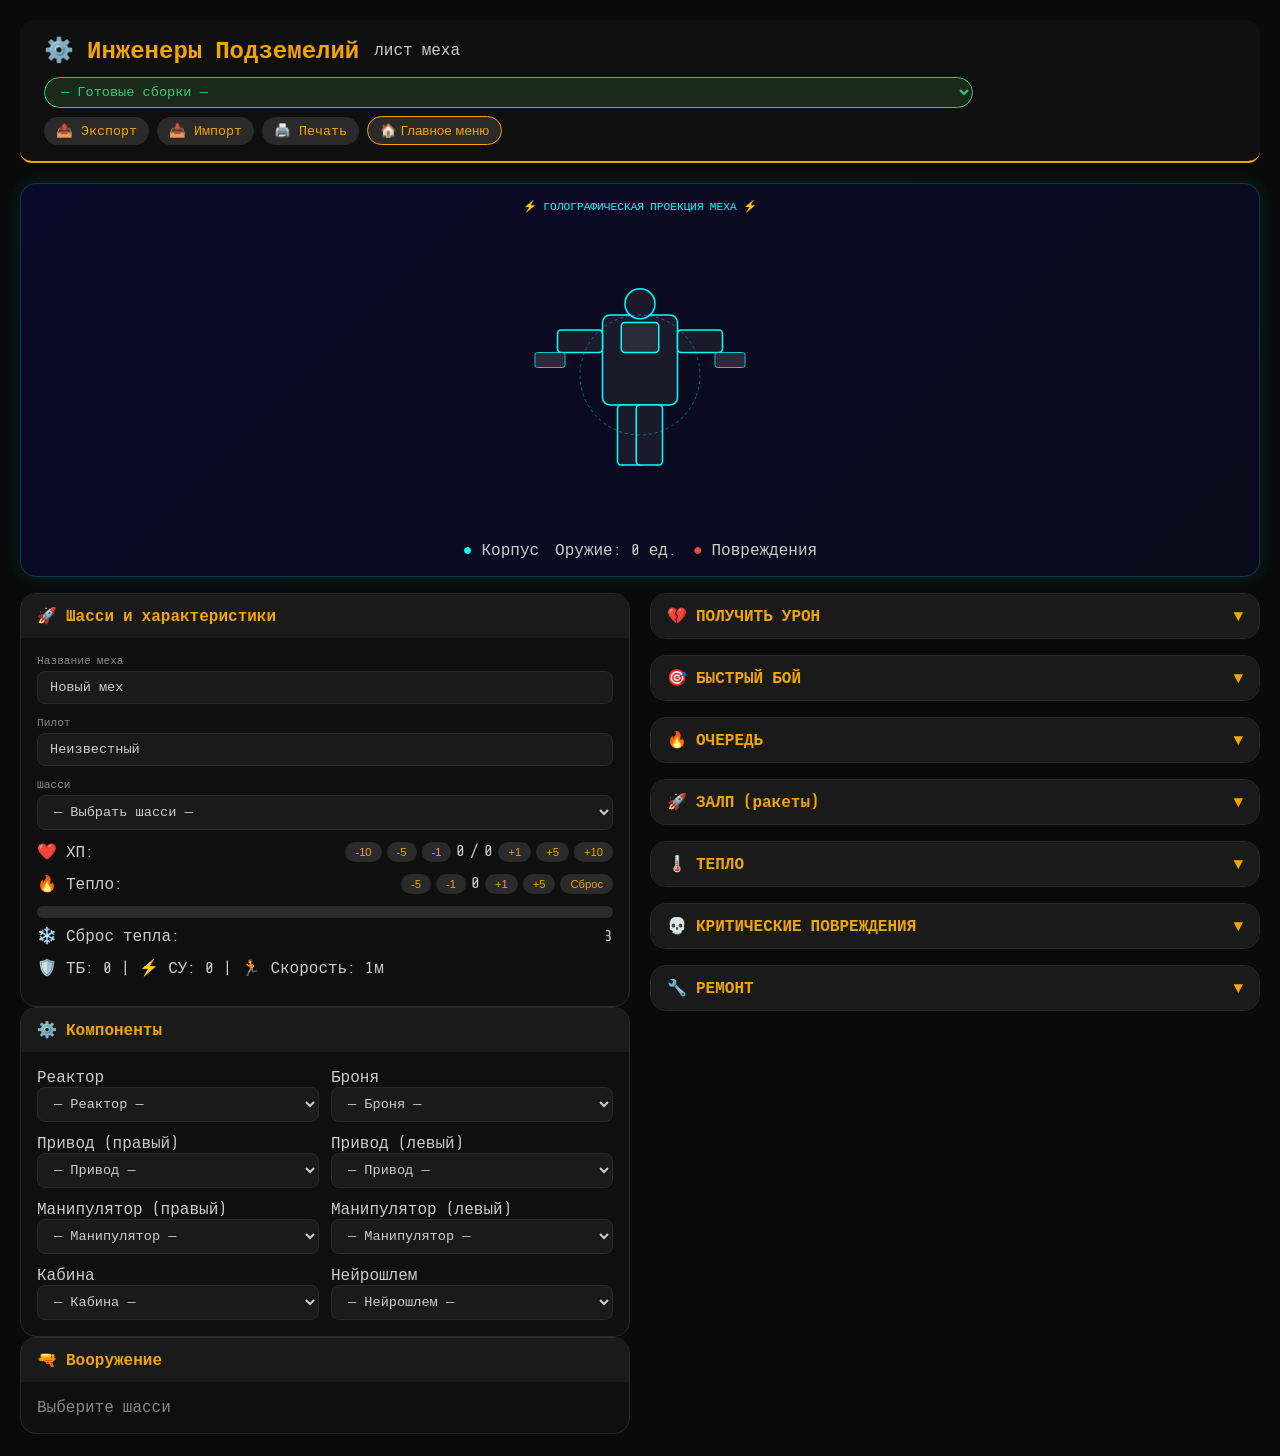
<file: mech.html>
<!DOCTYPE html>
<html lang="ru">
<head>
    <meta charset="UTF-8">
    <meta name="viewport" content="width=device-width, initial-scale=1.0, user-scalable=yes">
    <title>Инженеры Подземелий — Лист Меха</title>
    <link href="https://fonts.googleapis.com/css2?family=Share+Tech+Mono&family=Inter:wght@400;500;600;700&display=swap" rel="stylesheet">
    <style>
        * { margin: 0; padding: 0; box-sizing: border-box; }
        body { background: #0a0a0a; font-family: 'Share Tech Mono', monospace; color: #ccc; padding: 20px; }
        .container { max-width: 1600px; margin: 0 auto; }
        
        .header {
            background: #0f0f0f; padding: 16px 24px; border-bottom: 2px solid #f0a500;
            display: flex; flex-wrap: wrap; justify-content: space-between; align-items: center;
            gap: 12px; margin-bottom: 20px; border-radius: 12px;
        }
        .logo { display: flex; align-items: center; gap: 15px; cursor: pointer; }
        .logo h1 { color: #f0a500; font-size: 1.5rem; }
        .action-buttons { display: flex; gap: 8px; flex-wrap: wrap; align-items: center; }
        .action-btn, .prebuilt-select {
            background: #2a2a2a; border: none; color: #f0a500; padding: 6px 12px;
            border-radius: 20px; cursor: pointer; font-family: monospace;
        }
        .prebuilt-select { background: #1a2a1a; border: 1px solid #2ecc71; color: #2ecc71; }
        .back-menu-btn { background: #2a2a2a; border: 1px solid #f0a500; color: #f0a500; padding: 6px 12px; border-radius: 20px; cursor: pointer; }
        .back-menu-btn:hover { background: #f0a500; color: #0a0a0a; }
        
        .accordion {
            background: #0f0f0f; border-radius: 16px; border: 1px solid #2a2a2a; margin-bottom: 16px;
        }
        .accordion-header {
            background: #1a1a1a; padding: 12px 16px; cursor: pointer; display: flex;
            justify-content: space-between; align-items: center; border-radius: 16px;
            font-weight: bold; color: #f0a500;
        }
        .accordion-header .arrow { transition: transform 0.2s; }
        .accordion-header.open .arrow { transform: rotate(180deg); }
        .accordion-content { display: none; padding: 16px; border-top: 1px solid #2a2a2a; }
        .accordion-content.open { display: block; }
        
        .mech-grid { display: grid; grid-template-columns: 1fr 1fr; gap: 20px; }
        .card { background: #0f0f0f; border-radius: 16px; border: 1px solid #2a2a2a; overflow: hidden; }
        .card-header { background: #1a1a1a; padding: 12px 16px; font-weight: bold; color: #f0a500; }
        .card-body { padding: 16px; }
        
        .hologram {
            background: linear-gradient(135deg, #0a0a2a, #0a0a1a); border-radius: 16px;
            padding: 16px; text-align: center; border: 1px solid #00ffff33;
            box-shadow: 0 0 20px rgba(0,255,255,0.1); margin-bottom: 16px; transition: all 0.3s;
        }
        .hologram.destroyed { filter: grayscale(0.8); border-color: #e74c3c; box-shadow: 0 0 20px rgba(231,76,60,0.3); }
        .hologram-title { font-size: 0.7rem; color: #00ffff; margin-bottom: 12px; }
        .destroyed .hologram-title { color: #e74c3c; }
        .mech-svg { width: 100%; max-width: 300px; margin: 0 auto; }
        
        select, input {
            width: 100%; padding: 8px 12px; background: #1a1a1a;
            border: 1px solid #2a2a2a; color: #ccc; border-radius: 8px;
            font-family: monospace; font-size: 0.85rem;
        }
        .form-group { margin-bottom: 12px; }
        .form-group label { display: block; font-size: 0.7rem; color: #888; margin-bottom: 4px; }
        
        .components-grid { display: grid; grid-template-columns: repeat(2, 1fr); gap: 12px; }
        .stat-row { display: flex; justify-content: space-between; align-items: center; margin-bottom: 12px; flex-wrap: wrap; gap: 8px; }
        .hp-controls, .heat-controls { display: flex; gap: 5px; flex-wrap: wrap; }
        .hp-btn, .heat-btn {
            background: #2a2a2a; border: none; color: #f0a500; padding: 4px 10px;
            border-radius: 15px; cursor: pointer; font-size: 0.7rem;
        }
        .heat-bar { background: #2a2a2a; height: 12px; border-radius: 6px; overflow: hidden; margin: 8px 0; }
        .heat-fill { height: 100%; transition: width 0.3s; }
        .heat-fill.normal { background: #2ecc71; }
        .heat-fill.warning { background: #f39c12; }
        .heat-fill.overheat { background: #e67e22; }
        .heat-fill.critical { background: #e74c3c; }
        
        .weapon-slot { background: #1a1a1a; border-radius: 12px; padding: 12px; margin-bottom: 12px; }
        .weapon-info { display: flex; flex-wrap: wrap; gap: 8px; margin-top: 8px; font-size: 0.75rem; color: #888; }
        
        .btn-primary {
            background: #f0a500; color: #0a0a0a; border: none; padding: 8px 16px;
            border-radius: 20px; cursor: pointer; font-weight: bold; width: 100%; margin-top: 8px;
        }
        .btn-primary:disabled, .btn-secondary:disabled, .btn-success:disabled { opacity: 0.4; cursor: not-allowed; }
        .btn-secondary { background: #2a2a2a; color: #f0a500; border: 1px solid #f0a500; padding: 6px 12px; border-radius: 20px; cursor: pointer; font-size: 0.75rem; }
        .btn-success { background: #2ecc71; color: #0a0a0a; border: none; padding: 6px 12px; border-radius: 20px; cursor: pointer; font-size: 0.75rem; }
        
        .result-box { background: #1a1a1a; padding: 12px; border-radius: 8px; margin-top: 12px; border-left: 3px solid #f0a500; }
        .crit-history { max-height: 150px; overflow-y: auto; font-size: 0.7rem; }
        .crit-history div { padding: 4px 8px; border-bottom: 1px solid #2a2a2a; }
        .resource-counter { display: flex; align-items: center; gap: 8px; margin-top: 8px; flex-wrap: wrap; }
        .targets-group { display: flex; gap: 8px; align-items: center; flex-wrap: wrap; }
        
        .destroyed-overlay {
            position: fixed; top: 0; left: 0; width: 100%; height: 100%;
            background: rgba(0,0,0,0.85); display: none; justify-content: center;
            align-items: center; z-index: 1000;
        }
        .destroyed-message {
            background: #1a1a1a; border: 2px solid #e74c3c; border-radius: 24px;
            padding: 32px; text-align: center; max-width: 400px;
        }
        .destroyed-message h2 { color: #e74c3c; font-size: 2rem; margin-bottom: 16px; }
        
        @media (max-width: 1200px) { .mech-grid { grid-template-columns: 1fr; } }
    </style>
</head>
<body>
<div class="container">
    <div class="header">
        <div class="logo" onclick="goToMainMenu()"><h1>⚙️ Инженеры Подземелий</h1><p>лист меха</p></div>
        <div class="action-buttons">
            <select id="prebuiltSelect" class="prebuilt-select" onchange="loadPrebuiltMech()"><option value="">— Готовые сборки —</option></select>
            <button class="action-btn" onclick="exportMech()">📤 Экспорт</button>
            <button class="action-btn" onclick="importMech()">📥 Импорт</button>
            <button class="action-btn" onclick="printMech()">🖨️ Печать</button>
            <button class="back-menu-btn" onclick="goToMainMenu()">🏠 Главное меню</button>
        </div>
    </div>

    <div class="hologram" id="hologram">
        <div class="hologram-title">⚡ ГОЛОГРАФИЧЕСКАЯ ПРОЕКЦИЯ МЕХА ⚡</div>
        <svg class="mech-svg" viewBox="0 0 400 400">
            <rect x="150" y="120" width="100" height="120" rx="10" fill="#1a1a2a" stroke="#00ffff" stroke-width="2" id="body_part"/>
            <rect x="175" y="130" width="50" height="40" rx="5" fill="#2a2a3a" stroke="#00ffff" stroke-width="2" id="cabin_part"/>
            <circle cx="200" cy="105" r="20" fill="#1a1a2a" stroke="#00ffff" stroke-width="2" id="head_part"/>
            <rect x="250" y="140" width="60" height="30" rx="5" fill="#1a1a2a" stroke="#00ffff" stroke-width="2" id="right_arm_part"/>
            <rect x="300" y="170" width="40" height="20" rx="3" fill="#2a2a3a" stroke="#00ffff" stroke-width="1" id="right_weapon"/>
            <rect x="90" y="140" width="60" height="30" rx="5" fill="#1a1a2a" stroke="#00ffff" stroke-width="2" id="left_arm_part"/>
            <rect x="60" y="170" width="40" height="20" rx="3" fill="#2a2a3a" stroke="#00ffff" stroke-width="1" id="left_weapon"/>
            <rect x="170" y="240" width="35" height="80" rx="5" fill="#1a1a2a" stroke="#00ffff" stroke-width="2" id="right_leg_part"/>
            <rect x="195" y="240" width="35" height="80" rx="5" fill="#1a1a2a" stroke="#00ffff" stroke-width="2" id="left_leg_part"/>
            <circle cx="200" cy="200" r="80" fill="none" stroke="#00ffff" stroke-width="0.5" stroke-dasharray="4">
                <animateTransform attributeName="transform" type="rotate" from="0 200 200" to="360 200 200" dur="20s" repeatCount="indefinite"/>
            </circle>
        </svg>
        <div style="display: flex; justify-content: center; gap: 16px; margin-top: 12px;">
            <div><span style="color:#00ffff;">●</span> Корпус</div>
            <div><span id="hologramWeapons">Оружие: нет</span></div>
            <div><span style="color:#e74c3c;">●</span> Повреждения</div>
        </div>
    </div>

    <div class="mech-grid">
        <div>
            <div class="card">
                <div class="card-header">🚀 Шасси и характеристики</div>
                <div class="card-body">
                    <div class="form-group"><label>Название меха</label><input type="text" id="mechName" placeholder="Новый мех"></div>
                    <div class="form-group"><label>Пилот</label><input type="text" id="pilotName" placeholder="Пилот"></div>
                    <div class="form-group"><label>Шасси</label><select id="chassisSelect"></select></div>
                    <div class="stat-row"><span>❤️ ХП:</span><div class="hp-controls"><button class="hp-btn" onclick="modifyHP(-10)">-10</button><button class="hp-btn" onclick="modifyHP(-5)">-5</button><button class="hp-btn" onclick="modifyHP(-1)">-1</button><span id="hpCurrent">0</span> / <span id="hpMax">0</span><button class="hp-btn" onclick="modifyHP(1)">+1</button><button class="hp-btn" onclick="modifyHP(5)">+5</button><button class="hp-btn" onclick="modifyHP(10)">+10</button></div></div>
                    <div class="stat-row"><span>🔥 Тепло:</span><div class="heat-controls"><button class="heat-btn" onclick="modifyHeat(-5)">-5</button><button class="heat-btn" onclick="modifyHeat(-1)">-1</button><span id="heatCurrent">0</span><button class="heat-btn" onclick="modifyHeat(1)">+1</button><button class="heat-btn" onclick="modifyHeat(5)">+5</button><button class="heat-btn" onclick="resetHeat()">Сброс</button></div></div>
                    <div class="heat-bar"><div class="heat-fill" id="heatFill" style="width:0%"></div></div>
                    <div class="stat-row"><span>❄️ Сброс тепла:</span><span id="heatDissipation">0</span></div>
                    <div class="stat-row"><span>🛡️ ТБ: <span id="statTB">0</span> | ⚡ СУ: <span id="statSU">0</span> | 🏃 Скорость: <span id="statSpeed">0</span>м</span></div>
                </div>
            </div>

            <div class="card">
                <div class="card-header">⚙️ Компоненты</div>
                <div class="card-body">
                    <div class="components-grid">
                        <div><label>Реактор</label><select id="reactorSelect"></select></div>
                        <div><label>Броня</label><select id="armorSelect"></select></div>
                        <div><label>Привод (правый)</label><select id="driveRightSelect"></select></div>
                        <div><label>Привод (левый)</label><select id="driveLeftSelect"></select></div>
                        <div><label>Манипулятор (правый)</label><select id="manipRightSelect"></select></div>
                        <div><label>Манипулятор (левый)</label><select id="manipLeftSelect"></select></div>
                        <div><label>Кабина</label><select id="cabinSelect"></select></div>
                        <div><label>Нейрошлем</label><select id="neuroSelect"></select></div>
                    </div>
                </div>
            </div>

            <div class="card"><div class="card-header">🔫 Вооружение</div><div class="card-body" id="weaponsContainer"></div></div>
        </div>

        <div>
            <div class="accordion"><div class="accordion-header" onclick="toggleAccordion(this)"><span>💔 ПОЛУЧИТЬ УРОН</span><span class="arrow">▼</span></div>
                <div class="accordion-content">
                    <div class="form-group"><label>Входящий урон</label><input type="number" id="incomingDamage" value="0"></div>
                    <div class="form-group"><label>Тип урона</label><select id="damageTypeSelect"><option value="kinetic">Кинетический</option><option value="laser">Лазерный</option><option value="explosive">Взрывной</option><option value="fire">Огненный</option><option value="electric">Электрический</option><option value="acid">Кислотный</option></select></div>
                    <div class="form-group"><label>S атаки</label><input type="number" id="attackerS" value="5" min="1" max="10"></div>
                    <div class="form-group"><label>Попадание в часть</label>
                        <div class="targets-group">
                            <button class="btn-secondary" onclick="setTargetLocation('корпус')">Корпус</button>
                            <button class="btn-secondary" onclick="setTargetLocation('правая_рука')">Пр. рука</button>
                            <button class="btn-secondary" onclick="setTargetLocation('левая_рука')">Лев. рука</button>
                            <button class="btn-secondary" onclick="setTargetLocation('правая_нога')">Пр. нога</button>
                            <button class="btn-secondary" onclick="setTargetLocation('левая_нога')">Лев. нога</button>
                            <button class="btn-secondary" onclick="setTargetLocation('кабина')">Кабина</button>
                            <button class="btn-secondary" onclick="setTargetLocation('случайно')">🎲 Случайно</button>
                        </div>
                        <input type="text" id="targetLocation" readonly placeholder="Выберите часть" style="margin-top:8px;">
                    </div>
                    <button class="btn-primary" id="applyDamageBtn" onclick="applyDamageToMech()">💔 ПРИМЕНИТЬ УРОН</button>
                    <div id="damageTakenResult" class="result-box"></div>
                </div>
            </div>

            <div class="accordion"><div class="accordion-header" onclick="toggleAccordion(this)"><span>🎯 БЫСТРЫЙ БОЙ</span><span class="arrow">▼</span></div>
                <div class="accordion-content">
                    <div class="form-group"><label>Оружие</label><select id="quickWeaponSelect"></select></div>
                    <div class="form-group"><label>Боеприпас</label><select id="quickAmmoSelect"><option value="standard">Стандартный</option><option value="ap">Бронебойный (+1 S)</option><option value="subcaliber">Подкалиберный (+2 S, -1d6)</option><option value="incendiary">Зажигательный (+1d6)</option></select></div>
                    <div class="form-group"><label>ТБ цели</label><select id="quickTBSelect"><option value="0">Т0</option><option value="1">Т1</option><option value="2">Т2</option><option value="3">Т3</option><option value="4">Т4</option><option value="5">Т5</option><option value="6">Т6</option><option value="7">Т7</option></select></div>
                    <div class="form-group"><label>BS пилота</label><input type="number" id="quickBS" value="5" min="1" max="10"></div>
                    <button class="btn-primary" id="quickAttackBtn" onclick="quickAttack()">⚔️ АТАКОВАТЬ!</button>
                    <div id="quickResult" class="result-box"></div>
                </div>
            </div>

            <div class="accordion"><div class="accordion-header" onclick="toggleAccordion(this)"><span>🔥 ОЧЕРЕДЬ</span><span class="arrow">▼</span></div>
                <div class="accordion-content">
                    <div class="form-group"><label>Оружие</label><select id="burstWeaponSelect"></select></div>
                    <div class="form-group"><label>Режим</label><select id="burstModeSelect"><option value="short">Короткая очередь</option><option value="long">Длинная очередь (+1 атака)</option><option value="suppressive">Подавление</option></select></div>
                    <div class="form-group"><label>Количество целей</label><input type="number" id="burstTargets" value="1" min="1" max="5"></div>
                    <button class="btn-primary" id="burstAttackBtn" onclick="burstAttack()">🔥 СТРЕЛЬБА</button>
                    <div id="burstResult" class="result-box"></div>
                </div>
            </div>

            <div class="accordion"><div class="accordion-header" onclick="toggleAccordion(this)"><span>🚀 ЗАЛП (ракеты)</span><span class="arrow">▼</span></div>
                <div class="accordion-content">
                    <div class="form-group"><label>Ракетная установка</label><select id="salvoWeaponSelect"></select></div>
                    <div class="form-group"><label>Количество целей</label><input type="number" id="salvoTargets" value="1" min="1" max="5" onchange="updateSalvoSplit()"></div>
                    <div class="form-group"><label>Распределение ракет</label><div id="salvoSliders"></div></div>
                    <div class="form-group"><label>BS пилота</label><input type="number" id="salvoBS" value="5" min="1" max="10"></div>
                    <button class="btn-primary" id="salvoAttackBtn" onclick="salvoAttack()">🚀 ЗАЛП</button>
                    <div id="salvoResult" class="result-box"></div>
                </div>
            </div>

            <div class="accordion"><div class="accordion-header" onclick="toggleAccordion(this)"><span>🌡️ ТЕПЛО</span><span class="arrow">▼</span></div>
                <div class="accordion-content">
                    <input type="range" id="heatSlider" min="0" max="20" value="0" oninput="updateHeatFromSlider()">
                    <div id="heatStateDisplay" class="result-box">Норма</div>
                    <div class="resource-counter">
                        <button class="btn-secondary" id="addHeat1Btn" onclick="addHeat(1)">+1</button>
                        <button class="btn-secondary" id="addHeat5Btn" onclick="addHeat(5)">+5</button>
                        <button class="btn-secondary" id="resetHeatBtn" onclick="resetHeat()">Сброс</button>
                        <button class="btn-success" id="emergencyCoolingBtn" onclick="emergencyCooling()">❄️ Аварийный сброс (1/бой)</button>
                    </div>
                </div>
            </div>

            <div class="accordion"><div class="accordion-header" onclick="toggleAccordion(this)"><span>💀 КРИТИЧЕСКИЕ ПОВРЕЖДЕНИЯ</span><span class="arrow">▼</span></div>
                <div class="accordion-content">
                    <button class="btn-secondary" id="rollCritBtn" onclick="rollCritical()">🎲 БРОСИТЬ КРИТ</button>
                    <div id="critResult" class="result-box"></div>
                    <div id="critHistory" class="crit-history"><div>История критов</div></div>
                </div>
            </div>

            <div class="accordion"><div class="accordion-header" onclick="toggleAccordion(this)"><span>🔧 РЕМОНТ</span><span class="arrow">▼</span></div>
                <div class="accordion-content">
                    <div class="resource-counter"><span>Ремнаборы:</span><button class="btn-secondary" onclick="modifyRepairKits(-1)">-1</button><span id="repairKits">3</span><button class="btn-secondary" onclick="modifyRepairKits(1)">+1</button></div>
                    <button class="btn-success" id="quickRepairBtn" onclick="quickRepair()">🔧 Быстрый ремонт (1d4+2)</button>
                    <button class="btn-success" id="standardRepairBtn" onclick="standardRepair()">🔧 Стандартный ремонт (2d4+4)</button>
                    <button class="btn-success" id="emergencyRepairBtn" onclick="emergencyRepair()">⚡ Экстренный ремонт (3d4+6)</button>
                    <div id="repairResult" class="result-box"></div>
                </div>
            </div>
        </div>
    </div>
</div>

<div id="destroyedModal" class="destroyed-overlay">
    <div class="destroyed-message">
        <h2>💀 МЕХ УНИЧТОЖЕН 💀</h2>
        <p style="margin: 16px 0;">Мех выведен из строя и не может действовать до завершения ремонта.</p>
        <p style="margin: 16px 0; color: #2ecc71;">Для восстановления используйте панель <strong>«РЕМОНТ»</strong>.</p>
        <button class="btn-primary" onclick="closeDestroyedModal()" style="width: auto; padding: 8px 24px;">Понятно</button>
    </div>
</div>

<script>
    // Данные
    let CHASSIS_DATA = [], REACTORS_DATA = [], ARMOR_DATA = [], DRIVES_DATA = [], MANIPULATORS_DATA = [];
    let CABINS_DATA = [], NEUROHELMETS_DATA = [], WEAPONS_DATA = [], PREBUILT_MECHS = [];
    
    let mechData = {
        name: "Новый мех", pilot: "Неизвестный", chassisId: null,
        reactorId: null, armorId: null, driveRightId: null, driveLeftId: null,
        manipRightId: null, manipLeftId: null, cabinId: null, neuroId: null,
        weapons: {}, currentHP: 0, currentHeat: 0, repairKits: 3, emergencyUsed: false,
        isDestroyed: false,
        damage: { корпус:0, правая_рука:0, левая_рука:0, правая_нога:0, левая_нога:0, кабина:0 }
    };
    
    let targetLocation = "", critHistory = [], repairKits = 3, emergencyUsed = false;
    
    const PENETRATION_TABLE = {3:[2,2,3,4,5,6,null,null],4:[2,2,2,3,4,5,6,null],5:[2,2,2,2,3,4,5,6],6:[2,2,2,2,2,3,4,5],7:[2,2,2,2,2,2,3,4],8:[2,2,2,2,2,2,2,3],9:[2,2,2,2,2,2,2,2],10:[2,2,2,2,2,2,2,2]};
    const CRIT_TABLE = [
        {roll:1, component:"Реактор", effect:"+5 тепла, +2 тепла/ход"},
        {roll:2, component:"Сенсоры/Связь", effect:"Помеха на BS, обзор 15 м"},
        {roll:3, component:"Правое орудие", effect:"Помеха на атаки правым орудием"},
        {roll:4, component:"Левое орудие", effect:"Помеха на атаки левым орудием"},
        {roll:5, component:"Приводы", effect:"-50% скорости"},
        {roll:6, component:"Броня", effect:"-2 СУ"}
    ];
    
    // Базовые функции
    function getChassis() { return CHASSIS_DATA.find(c=>c.id===mechData.chassisId); }
    function getArmor() { return ARMOR_DATA.find(a=>a.id===mechData.armorId); }
    function getReactor() { return REACTORS_DATA.find(r=>r.id===mechData.reactorId); }
    function getDriveRight() { return DRIVES_DATA.find(d=>d.id===mechData.driveRightId); }
    function calculateMaxHP() { const c=getChassis(); return c ? c.hp : 0; }
    function calculateTB() { const c=getChassis(), a=getArmor(); return c ? (c.TB + (a?.TB_bonus||0)) : 0; }
    function calculateSU() { const c=getChassis(), a=getArmor(); return c ? (c.SU + (a?.SU_bonus||0)) : 0; }
    function calculateSpeed() { let s=getChassis()?.speed||0; const d=getDriveRight(); if(d?.speed_bonus && typeof d.speed_bonus === 'number') s+=d.speed_bonus; return Math.max(1,s); }
    function calculateHeatDissipation() { const r=getReactor(); return (r && typeof r.heat_dissipation === 'number') ? r.heat_dissipation : 3; }
    
    function rollDamage(str) { const m=str.match(/(\d+)d(\d+)/); if(!m) return 0; let t=0; for(let i=0;i<parseInt(m[1]);i++) t+=Math.floor(Math.random()*parseInt(m[2]))+1; return t; }
    function getBSTarget(bs) { if(bs>=9) return 2; if(bs>=7) return 3; if(bs>=5) return 4; if(bs>=3) return 5; return 6; }
    
    // Обновление UI в зависимости от состояния
    function updateUIByDestroyedState() {
        const chassisSelected = mechData.chassisId !== null && mechData.chassisId !== "";
        const destroyed = chassisSelected && mechData.isDestroyed;
        
        const btns = ['quickAttackBtn','burstAttackBtn','salvoAttackBtn','applyDamageBtn','rollCritBtn',
                      'quickRepairBtn','standardRepairBtn','emergencyRepairBtn','addHeat1Btn','addHeat5Btn','resetHeatBtn','emergencyCoolingBtn'];
        const selects = ['quickWeaponSelect','quickAmmoSelect','quickTBSelect','quickBS','burstWeaponSelect','burstModeSelect','burstTargets',
                         'salvoWeaponSelect','salvoTargets','salvoBS','damageTypeSelect','attackerS'];
        
        btns.forEach(id => { const btn = document.getElementById(id); if(btn) btn.disabled = destroyed; });
        selects.forEach(id => { const sel = document.getElementById(id); if(sel) sel.disabled = destroyed; });
        
        const hologram = document.getElementById('hologram');
        if(hologram) destroyed ? hologram.classList.add('destroyed') : hologram.classList.remove('destroyed');
        
        if(destroyed && mechData.currentHP <= 0) document.getElementById('destroyedModal').style.display = 'flex';
        else document.getElementById('destroyedModal').style.display = 'none';
    }
    
    function updateAllStats() {
        const maxHP = calculateMaxHP();
        const chassisSelected = mechData.chassisId !== null && mechData.chassisId !== "";
        
        // Обновляем отображение
        document.getElementById('hpMax').innerText = maxHP;
        document.getElementById('hpCurrent').innerText = mechData.currentHP;
        document.getElementById('statTB').innerText = calculateTB();
        document.getElementById('statSU').innerText = calculateSU();
        document.getElementById('statSpeed').innerText = calculateSpeed();
        document.getElementById('heatDissipation').innerText = calculateHeatDissipation();
        
        const heat = mechData.currentHeat || 0;
        document.getElementById('heatFill').style.width = Math.min(100,(heat/20)*100)+'%';
        document.getElementById('heatCurrent').innerText = heat;
        document.getElementById('heatSlider').value = heat;
        let state = heat>=16?"Критический":heat>=11?"Перегрев":heat>=6?"Нагрев":"Норма";
        document.getElementById('heatStateDisplay').innerHTML = state;
        
        // Логика уничтожения ТОЛЬКО если выбрано шасси И ХП <= 0
        if(chassisSelected) {
            if(mechData.currentHP <= 0 && !mechData.isDestroyed) {
                mechData.isDestroyed = true;
                updateUIByDestroyedState();
                if(mechData.currentHP === 0) alert("💀 МЕХ УНИЧТОЖЕН! Используйте ремонт.");
            } else if(mechData.currentHP > 0 && mechData.isDestroyed) {
                mechData.isDestroyed = false;
                updateUIByDestroyedState();
            }
        } else {
            // Если шасси не выбрано - мех не может быть уничтожен
            if(mechData.isDestroyed) mechData.isDestroyed = false;
            updateUIByDestroyedState();
        }
        
        // Обновление списков оружия
        const qs = document.getElementById('quickWeaponSelect');
        if(qs && chassisSelected) {
            qs.innerHTML = '<option value="">— оружие —</option>';
            for(let k in mechData.weapons) { const w=WEAPONS_DATA.find(w=>w.id===mechData.weapons[k]); if(w) qs.innerHTML += `<option value="${w.id}">${w.name}</option>`; }
            qs.disabled = mechData.isDestroyed;
        }
        const bs = document.getElementById('burstWeaponSelect');
        if(bs && chassisSelected) {
            bs.innerHTML = '<option value="">— оружие —</option>';
            for(let k in mechData.weapons) { const w=WEAPONS_DATA.find(w=>w.id===mechData.weapons[k]); if(w && w.type==='Баллистическое') bs.innerHTML += `<option value="${w.id}">${w.name}</option>`; }
            bs.disabled = mechData.isDestroyed;
        }
        const ss = document.getElementById('salvoWeaponSelect');
        if(ss && chassisSelected) {
            ss.innerHTML = '<option value="">— ракеты —</option>';
            for(let k in mechData.weapons) { const w=WEAPONS_DATA.find(w=>w.id===mechData.weapons[k]); if(w && w.type==='Ракетное') ss.innerHTML += `<option value="${w.id}">${w.name}</option>`; }
            ss.disabled = mechData.isDestroyed;
        }
        
        // Голограмма
        let wc=0; for(let k in mechData.weapons) if(mechData.weapons[k]) wc++;
        document.getElementById('hologramWeapons').innerHTML = `Оружие: ${wc} ед.`;
        for(let part in mechData.damage) {
            const el = document.getElementById(part + '_part');
            if(el) el.setAttribute('stroke', mechData.damage[part]>=2 ? '#e74c3c' : (mechData.damage[part]>=1 ? '#f39c12' : '#00ffff'));
        }
    }
    
    function saveToStorage() { localStorage.setItem('de_mech', JSON.stringify(mechData)); localStorage.setItem('de_mech_kits', repairKits); localStorage.setItem('de_mech_emergency', emergencyUsed); localStorage.setItem('de_mech_crit', JSON.stringify(critHistory)); }
    
    function loadFromStorage() {
        const saved = localStorage.getItem('de_mech');
        if(saved) { 
            try { 
                const l=JSON.parse(saved); 
                mechData={...mechData,...l}; 
                if(!mechData.damage) mechData.damage={ корпус:0, правая_рука:0, левая_рука:0, правая_нога:0, левая_нога:0, кабина:0 };
                // Сбрасываем isDestroyed при загрузке, если шасси не выбрано
                if(!mechData.chassisId) mechData.isDestroyed = false;
            } catch(e){} 
        }
        repairKits = parseInt(localStorage.getItem('de_mech_kits')) || 3;
        emergencyUsed = localStorage.getItem('de_mech_emergency') === 'true';
        const hist = localStorage.getItem('de_mech_crit');
        if(hist) try { critHistory = JSON.parse(hist); document.getElementById('critHistory').innerHTML = critHistory.map(h=>`<div>${h}</div>`).join(''); } catch(e){}
        document.getElementById('repairKits').innerText = repairKits;
        
        // Восстанавливаем значения в select'ах
        if(mechData.name) document.getElementById('mechName').value = mechData.name;
        if(mechData.pilot) document.getElementById('pilotName').value = mechData.pilot;
        if(mechData.chassisId) { 
            document.getElementById('chassisSelect').value = mechData.chassisId; 
            selectChassis(); 
        }
        if(mechData.reactorId) document.getElementById('reactorSelect').value = mechData.reactorId;
        if(mechData.armorId) document.getElementById('armorSelect').value = mechData.armorId;
        if(mechData.driveRightId) document.getElementById('driveRightSelect').value = mechData.driveRightId;
        if(mechData.driveLeftId) document.getElementById('driveLeftSelect').value = mechData.driveLeftId;
        if(mechData.manipRightId) document.getElementById('manipRightSelect').value = mechData.manipRightId;
        if(mechData.manipLeftId) document.getElementById('manipLeftSelect').value = mechData.manipLeftId;
        if(mechData.cabinId) document.getElementById('cabinSelect').value = mechData.cabinId;
        if(mechData.neuroId) document.getElementById('neuroSelect').value = mechData.neuroId;
        
        updateAllStats(); 
        renderWeapons();
    }
    
    function renderWeapons() {
        const chassis = getChassis();
        if(!chassis) { 
            document.getElementById('weaponsContainer').innerHTML = '<div style="color:#888;">Выберите шасси</div>'; 
            return; 
        }
        const slots = [{type:'small',name:'Малые',c:chassis.slots?.small||0},{type:'medium',name:'Средние',c:chassis.slots?.medium||0},{type:'large',name:'Крупные',c:chassis.slots?.large||0},{type:'siege',name:'Осадные',c:chassis.slots?.siege||0}];
        let html = '';
        const isDestroyed = mechData.isDestroyed;
        for(let s of slots) {
            for(let i=0;i<s.c;i++) {
                const key = `${s.type}_${i}`;
                const wid = mechData.weapons[key];
                const w = WEAPONS_DATA.find(w=>w.id===wid);
                html += `<div class="weapon-slot"><strong>${s.name} слот ${i+1}</strong>
                        <select id="weapon_${key}" onchange="selectWeapon('${key}',this.value)" ${isDestroyed ? 'disabled' : ''}>
                        <option value="">— выбрать —</option>
                        ${WEAPONS_DATA.filter(w=>w.slot===s.type).map(w=>`<option value="${w.id}" ${wid===w.id?'selected':''}>${w.name} — ${w.damage}</option>`).join('')}
                        </select>${w?`<div class="weapon-info">💥 ${w.damage} | S${w.S} | 📏 ${w.range} | 🔥 ${w.heat}</div>`:''}</div>`;
            }
        }
        document.getElementById('weaponsContainer').innerHTML = html;
    }
    
    window.selectWeapon = function(key,id) { 
        if(mechData.isDestroyed) return; 
        mechData.weapons[key]=id||null; 
        updateAllStats(); 
        renderWeapons(); 
        saveToStorage(); 
    };
    
    function initSelects() {
        document.getElementById('chassisSelect').innerHTML = '<option value="">— Выбрать шасси —</option>'+CHASSIS_DATA.map(c=>`<option value="${c.id}">${c.name}</option>`).join('');
        document.getElementById('reactorSelect').innerHTML = '<option value="">— Реактор —</option>'+REACTORS_DATA.map(r=>`<option value="${r.id}">${r.name}</option>`).join('');
        document.getElementById('armorSelect').innerHTML = '<option value="">— Броня —</option>'+ARMOR_DATA.map(a=>`<option value="${a.id}">${a.name}</option>`).join('');
        const dOpt = '<option value="">— Привод —</option>'+DRIVES_DATA.map(d=>`<option value="${d.id}">${d.name}</option>`).join('');
        document.getElementById('driveRightSelect').innerHTML = dOpt;
        document.getElementById('driveLeftSelect').innerHTML = dOpt;
        const mOpt = '<option value="">— Манипулятор —</option>'+MANIPULATORS_DATA.map(m=>`<option value="${m.id}">${m.name}</option>`).join('');
        document.getElementById('manipRightSelect').innerHTML = mOpt;
        document.getElementById('manipLeftSelect').innerHTML = mOpt;
        document.getElementById('cabinSelect').innerHTML = '<option value="">— Кабина —</option>'+CABINS_DATA.map(c=>`<option value="${c.id}">${c.name}</option>`).join('');
        document.getElementById('neuroSelect').innerHTML = '<option value="">— Нейрошлем —</option>'+NEUROHELMETS_DATA.map(n=>`<option value="${n.id}">${n.name}</option>`).join('');
        
        for(let id of ['chassisSelect','reactorSelect','armorSelect','driveRightSelect','driveLeftSelect','manipRightSelect','manipLeftSelect','cabinSelect','neuroSelect']) {
            document.getElementById(id).onchange = () => { 
                updateMechFromSelects(); 
                updateAllStats(); 
                saveToStorage(); 
            };
        }
    }
    
    function updateMechFromSelects() {
        const newChassisId = document.getElementById('chassisSelect').value || null;
        const wasChassisSelected = mechData.chassisId !== null && mechData.chassisId !== "";
        mechData.chassisId = newChassisId;
        mechData.reactorId = document.getElementById('reactorSelect').value || null;
        mechData.armorId = document.getElementById('armorSelect').value || null;
        mechData.driveRightId = document.getElementById('driveRightSelect').value || null;
        mechData.driveLeftId = document.getElementById('driveLeftSelect').value || null;
        mechData.manipRightId = document.getElementById('manipRightSelect').value || null;
        mechData.manipLeftId = document.getElementById('manipLeftSelect').value || null;
        mechData.cabinId = document.getElementById('cabinSelect').value || null;
        mechData.neuroId = document.getElementById('neuroSelect').value || null;
        
        selectChassis();
        
        // При выборе шасси устанавливаем ХП в максимальное, если оно было 0
        const chassis = getChassis();
        if(chassis) {
            if(mechData.currentHP === 0 || mechData.currentHP > chassis.hp) {
                mechData.currentHP = chassis.hp;
            }
            // Сбрасываем статус уничтожения при выборе шасси
            if(mechData.isDestroyed) {
                mechData.isDestroyed = false;
            }
        }
    }
    
    function selectChassis() {
        const chassis = CHASSIS_DATA.find(c=>c.id===mechData.chassisId);
        if(chassis) {
            // Очищаем оружие при смене шасси
            const oldWeapons = {...mechData.weapons};
            mechData.weapons = {};
            for(let i=0;i<(chassis.slots?.small||0);i++) mechData.weapons[`small_${i}`]=oldWeapons[`small_${i}`] || null;
            for(let i=0;i<(chassis.slots?.medium||0);i++) mechData.weapons[`medium_${i}`]=oldWeapons[`medium_${i}`] || null;
            for(let i=0;i<(chassis.slots?.large||0);i++) mechData.weapons[`large_${i}`]=oldWeapons[`large_${i}`] || null;
            for(let i=0;i<(chassis.slots?.siege||0);i++) mechData.weapons[`siege_${i}`]=oldWeapons[`siege_${i}`] || null;
            renderWeapons();
        }
    }
    
    function fillPrebuiltSelect() {
        const sel = document.getElementById('prebuiltSelect');
        sel.innerHTML = '<option value="">— Готовые сборки —</option>';
        PREBUILT_MECHS.forEach(m => sel.innerHTML += `<option value="${m.id}">${m.name} — ${m.manufacturer}</option>`);
    }
    
    window.loadPrebuiltMech = function() {
        const id = document.getElementById('prebuiltSelect').value;
        if(!id) return;
        const prebuilt = PREBUILT_MECHS.find(m => m.id === id);
        if(!prebuilt) return;
        if(confirm(`Загрузить "${prebuilt.name}"?`)) {
            document.getElementById('mechName').value = prebuilt.name;
            mechData.name = prebuilt.name;
            if(prebuilt.chassis) { 
                mechData.chassisId = prebuilt.chassis; 
                document.getElementById('chassisSelect').value = prebuilt.chassis; 
                selectChassis(); 
            }
            mechData.reactorId = prebuilt.reactor || null; if(prebuilt.reactor) document.getElementById('reactorSelect').value = prebuilt.reactor;
            mechData.armorId = prebuilt.armor || null; if(prebuilt.armor) document.getElementById('armorSelect').value = prebuilt.armor;
            mechData.driveRightId = prebuilt.right_drive || null; if(prebuilt.right_drive) document.getElementById('driveRightSelect').value = prebuilt.right_drive;
            mechData.driveLeftId = prebuilt.left_drive || null; if(prebuilt.left_drive) document.getElementById('driveLeftSelect').value = prebuilt.left_drive;
            mechData.manipRightId = prebuilt.right_manip || null; if(prebuilt.right_manip) document.getElementById('manipRightSelect').value = prebuilt.right_manip;
            mechData.manipLeftId = prebuilt.left_manip || null; if(prebuilt.left_manip) document.getElementById('manipLeftSelect').value = prebuilt.left_manip;
            mechData.cabinId = prebuilt.cabin || null; if(prebuilt.cabin) document.getElementById('cabinSelect').value = prebuilt.cabin;
            mechData.neuroId = prebuilt.neurohelmet || null; if(prebuilt.neurohelmet) document.getElementById('neuroSelect').value = prebuilt.neurohelmet;
            if(prebuilt.weapons) {
                let idx=0;
                for(let key in mechData.weapons) {
                    if(idx<prebuilt.weapons.length) mechData.weapons[key]=prebuilt.weapons[idx++];
                    else mechData.weapons[key]=null;
                }
            }
            const chassis = getChassis();
            mechData.currentHP = chassis ? chassis.hp : 0;
            mechData.currentHeat = 0;
            mechData.isDestroyed = false;
            mechData.damage = { корпус:0, правая_рука:0, левая_рука:0, правая_нога:0, левая_нога:0, кабина:0 };
            updateAllStats(); 
            renderWeapons(); 
            saveToStorage();
            alert(`✅ Загружена сборка: ${prebuilt.name}`);
        }
        document.getElementById('prebuiltSelect').value = "";
    };
    
    window.modifyHP = function(d) {
        const chassisSelected = mechData.chassisId !== null && mechData.chassisId !== "";
        if(!chassisSelected) { alert("Сначала выберите шасси!"); return; }
        const maxHP = calculateMaxHP();
        let newHP = mechData.currentHP + d;
        if(newHP > maxHP) newHP = maxHP;
        if(newHP < 0) newHP = 0;
        mechData.currentHP = newHP;
        
        if(mechData.currentHP <= 0 && !mechData.isDestroyed) {
            mechData.isDestroyed = true;
            updateUIByDestroyedState();
            alert("💀 МЕХ УНИЧТОЖЕН! Используйте ремонт.");
        } else if(mechData.currentHP > 0 && mechData.isDestroyed) {
            mechData.isDestroyed = false;
            updateUIByDestroyedState();
            alert("🔧 Мех восстановлен!");
        }
        updateAllStats(); 
        saveToStorage();
    };
    
    window.modifyHeat = function(v) { 
        if(mechData.isDestroyed) return; 
        mechData.currentHeat = Math.min(20, Math.max(0, (mechData.currentHeat||0)+v)); 
        updateAllStats(); 
        saveToStorage(); 
    };
    window.addHeat = window.modifyHeat;
    window.resetHeat = function() { if(mechData.isDestroyed) return; mechData.currentHeat = 0; updateAllStats(); saveToStorage(); };
    window.updateHeatFromSlider = function() { if(mechData.isDestroyed) return; mechData.currentHeat = parseInt(document.getElementById('heatSlider').value); updateAllStats(); saveToStorage(); };
    window.emergencyCooling = function() { 
        if(mechData.isDestroyed) { alert("Мех уничтожен!"); return; } 
        if(emergencyUsed) { alert("Уже использовано!"); return; } 
        const r=Math.floor(Math.random()*12)+2; 
        mechData.currentHeat=Math.max(0,(mechData.currentHeat||0)-r); 
        emergencyUsed=true; 
        updateAllStats(); 
        alert(`❄️ -${r} тепла!`); 
        saveToStorage(); 
    };
    
    window.quickAttack = function() {
        if(mechData.isDestroyed) { alert("Мех уничтожен! Невозможно атаковать."); return; }
        const wid = document.getElementById('quickWeaponSelect').value;
        if(!wid) { alert('Выберите оружие!'); return; }
        const w = WEAPONS_DATA.find(w=>w.id===wid);
        const ammo = document.getElementById('quickAmmoSelect').value;
        const tb = parseInt(document.getElementById('quickTBSelect').value);
        const bs = parseInt(document.getElementById('quickBS').value);
        let s = w.S;
        if(ammo==='ap') s++; if(ammo==='subcaliber') s+=2;
        const hit = Math.floor(Math.random()*10)+1;
        const target = getBSTarget(bs);
        let res = `🎯 Попадание: ${hit} vs ${target} → `;
        if(hit===1 || hit<target) { res += `<strong>❌ ПРОМАХ!</strong>`; document.getElementById('quickResult').innerHTML=res; return; }
        res += `<strong>✅ ПОПАЛ!</strong><br>🔨 Пробитие: `;
        const pen = Math.floor(Math.random()*6)+1;
        const need = PENETRATION_TABLE[Math.min(10,Math.max(3,s))]?.[tb] || 6;
        res += `${pen} vs ${need} → `;
        if(pen<need) { res += `<strong>❌ НЕ ПРОБИЛ!</strong>`; document.getElementById('quickResult').innerHTML=res; return; }
        let dmg = rollDamage(w.damage);
        if(ammo==='subcaliber') dmg-=6; if(ammo==='incendiary') dmg+=6;
        if(pen >= need+2) { dmg += rollDamage('1d6'); res += `<strong>КРИТ! +1d6</strong><br>`; }
        res += `<strong>💥 УРОН: ${Math.max(1,dmg)}</strong>`;
        document.getElementById('quickResult').innerHTML = res;
    };
    
    window.burstAttack = function() {
        if(mechData.isDestroyed) { alert("Мех уничтожен! Невозможно атаковать."); return; }
        const wid = document.getElementById('burstWeaponSelect').value;
        if(!wid) { alert('Выберите оружие!'); return; }
        const w = WEAPONS_DATA.find(w=>w.id===wid);
        const mode = document.getElementById('burstModeSelect').value;
        let attacks = w.attacks || 2;
        if(mode==='long') attacks++;
        if(mode==='suppressive') { document.getElementById('burstResult').innerHTML = `🔥 ПОДАВЛЕНИЕ! Все в конусе подавлены.`; return; }
        let total=0, hits=0;
        for(let i=0;i<attacks;i++) {
            const hit=Math.floor(Math.random()*10)+1;
            const need=getBSTarget(5);
            if(hit>=need && hit!==1) { hits++; total+=rollDamage(w.damage); }
        }
        document.getElementById('burstResult').innerHTML = `🔥 ОЧЕРЕДЬ: ${hits} попаданий, ${total} урона`;
    };
    
    window.updateSalvoSplit = function() {
        const targets = parseInt(document.getElementById('salvoTargets').value);
        const container = document.getElementById('salvoSliders');
        container.innerHTML = '';
        for(let i=0;i<targets;i++) {
            container.innerHTML += `<div style="margin:5px 0;"><label>Цель ${i+1}:</label><input type="range" id="salvoSplit_${i}" min="0" max="100" value="${Math.floor(100/targets)}" oninput="updateSalvoValues()"><span id="salvoVal_${i}">${Math.floor(100/targets)}%</span></div>`;
        }
    };
    function updateSalvoValues() {
        const targets = parseInt(document.getElementById('salvoTargets').value);
        let total=0;
        for(let i=0;i<targets;i++) {
            const val = parseInt(document.getElementById(`salvoSplit_${i}`)?.value||0);
            const span = document.getElementById(`salvoVal_${i}`);
            if(span) span.innerText = val+'%';
            total+=val;
        }
        if(total!==100 && targets>0) { const first=document.getElementById('salvoSplit_0'); if(first) first.value = 100 - (total - (parseInt(first.value)||0)); }
    }
    
    window.salvoAttack = function() {
        if(mechData.isDestroyed) { alert("Мех уничтожен! Невозможно атаковать."); return; }
        const wid = document.getElementById('salvoWeaponSelect').value;
        if(!wid) { alert('Выберите ракетную установку!'); return; }
        const w = WEAPONS_DATA.find(w=>w.id===wid);
        const targets = parseInt(document.getElementById('salvoTargets').value);
        const bs = parseInt(document.getElementById('salvoBS').value);
        const totalRockets = w.attacks || 4;
        let result = `🚀 ЗАЛП из ${w.name}: ${totalRockets} ракет, ${targets} целей<br>`;
        let totalDamage = 0;
        for(let i=0;i<targets;i++) {
            const percent = parseInt(document.getElementById(`salvoSplit_${i}`)?.value||0);
            const rockets = Math.floor(totalRockets * percent / 100);
            if(rockets===0) continue;
            const hit = Math.floor(Math.random()*10)+1;
            const need = getBSTarget(bs);
            if(hit>=need && hit!==1) {
                const dmg = rollDamage(w.damage) * Math.ceil(rockets/2);
                totalDamage += dmg;
                result += `Цель ${i+1} (${rockets} ракет): ПОПАЛА! Урон ${dmg}<br>`;
            } else result += `Цель ${i+1} (${rockets} ракет): ПРОМАХ<br>`;
        }
        result += `<strong>💥 СУММАРНЫЙ УРОН: ${totalDamage}</strong>`;
        document.getElementById('salvoResult').innerHTML = result;
    };
    
    window.setTargetLocation = function(loc) {
        if(loc==='случайно') targetLocation = ['корпус','правая_рука','левая_рука','правая_нога','левая_нога','кабина'][Math.floor(Math.random()*6)];
        else targetLocation = loc;
        document.getElementById('targetLocation').value = targetLocation;
    };
    
    window.applyDamageToMech = function() {
        const chassisSelected = mechData.chassisId !== null && mechData.chassisId !== "";
        if(!chassisSelected) { alert("Сначала выберите шасси!"); return; }
        if(mechData.isDestroyed) { alert("Мех уже уничтожен! Сначала восстановите."); return; }
        let dmg = parseInt(document.getElementById('incomingDamage').value) || 0;
        if(dmg <= 0) { alert("Введите урон!"); return; }
        const attackerS = parseInt(document.getElementById('attackerS').value) || 5;
        const tb = calculateTB();
        const need = PENETRATION_TABLE[Math.min(10,Math.max(3,attackerS))]?.[tb-1] || 6;
        const pen = Math.floor(Math.random()*6)+1;
        let result = `💥 Урон ${dmg}<br>🔨 Пробитие: ${pen} vs ${need} → `;
        if(pen<need) { dmg = Math.floor(dmg/2); result += `НЕ ПРОБИЛ! Урон → ${dmg}<br>`; }
        else result += `ПРОБИЛ!<br>`;
        const su = calculateSU();
        dmg = Math.max(1, dmg - su);
        result += `⚡ СУ ${su}: урон → ${dmg}<br>`;
        let loc = targetLocation || ['корпус','правая_рука','левая_рука','правая_нога','левая_нога','кабина'][Math.floor(Math.random()*6)];
        result += `🎯 Попадание: ${loc}<br>`;
        mechData.currentHP = Math.max(0, mechData.currentHP - dmg);
        if(mechData.damage[loc]!==undefined && dmg>=15 && mechData.damage[loc]<2) mechData.damage[loc]=2;
        else if(mechData.damage[loc]!==undefined && dmg>=8 && mechData.damage[loc]<1) mechData.damage[loc]=1;
        result += `<strong>❤️ ОСТАЛОСЬ ХП: ${mechData.currentHP}/${calculateMaxHP()}</strong>`;
        if(mechData.currentHP <= 0 && !mechData.isDestroyed) {
            mechData.isDestroyed = true;
            result += `<br><strong style="color:#e74c3c;">💀 МЕХ УНИЧТОЖЕН! Действия заблокированы.</strong>`;
            updateUIByDestroyedState();
        }
        document.getElementById('damageTakenResult').innerHTML = result;
        updateAllStats(); 
        saveToStorage();
    };
    
    window.rollCritical = function() {
        if(mechData.isDestroyed) { alert("Мех уничтожен!"); return; }
        const r = Math.floor(Math.random()*6)+1;
        const c = CRIT_TABLE[r-1];
        const res = `🎲 КРИТ ${r}: ${c.component} — ${c.effect}`;
        document.getElementById('critResult').innerHTML = res;
        critHistory.unshift(`${new Date().toLocaleTimeString()}: ${c.component}`);
        if(critHistory.length>5) critHistory.pop();
        document.getElementById('critHistory').innerHTML = critHistory.map(h=>`<div>${h}</div>`).join('');
        saveToStorage();
    };
    
    window.modifyRepairKits = function(d) { repairKits = Math.max(0, repairKits+d); document.getElementById('repairKits').innerText = repairKits; saveToStorage(); };
    
    function repairMech(healAmount, msg) {
        const chassisSelected = mechData.chassisId !== null && mechData.chassisId !== "";
        if(!chassisSelected) { alert("Сначала выберите шасси!"); return false; }
        if(repairKits<=0){ alert("Нет ремонтных наборов!"); return false; }
        repairKits--;
        document.getElementById('repairKits').innerText = repairKits;
        const maxHP = calculateMaxHP();
        const wasDestroyed = mechData.isDestroyed;
        mechData.currentHP = Math.min(maxHP, mechData.currentHP + healAmount);
        if(mechData.currentHP > 0 && mechData.isDestroyed) {
            mechData.isDestroyed = false;
            updateUIByDestroyedState();
            alert("🔧 МЕХ ВОССТАНОВЛЕН!");
        }
        document.getElementById('repairResult').innerHTML = msg + ` +${healAmount} ХП. Текущее ХП: ${mechData.currentHP}/${maxHP}`;
        updateAllStats(); 
        saveToStorage();
        return true;
    }
    
    window.quickRepair = function() { repairMech(Math.floor(Math.random()*4)+2, "🔧 Быстрый ремонт:"); };
    window.standardRepair = function() { repairMech(Math.floor(Math.random()*8)+4, "🔧 Стандартный ремонт:"); };
    window.emergencyRepair = function() { repairMech(Math.floor(Math.random()*12)+6, "⚡ Экстренный ремонт:"); };
    
    window.closeDestroyedModal = function() { document.getElementById('destroyedModal').style.display = 'none'; };
    window.exportMech = function() { const a=document.createElement('a'); a.href=URL.createObjectURL(new Blob([JSON.stringify(mechData,null,2)],{type:'application/json'})); a.download=`${mechData.name||'mech'}.json`; a.click(); };
    window.importMech = function() { const i=document.createElement('input'); i.type='file'; i.onchange=e=>{ const f=e.target.files[0]; const r=new FileReader(); r.onload=ev=>{ mechData=JSON.parse(ev.target.result); saveToStorage(); location.reload(); }; r.readAsText(f); }; i.click(); };
    window.printMech = function() { window.print(); };
    window.goToMainMenu = function() { window.location.href='index.html'; };
    function toggleAccordion(h) { h.classList.toggle('open'); const c = h.nextElementSibling; if(c) c.classList.toggle('open'); }
    
    async function loadData() {
        try {
            const [chassis, components, weapons, prebuilt] = await Promise.all([
                fetch('data_mech/chassis.json').then(r=>r.json()),
                fetch('data_mech/mech_components.json').then(r=>r.json()),
                fetch('data_mech/mech_weapons.json').then(r=>r.json()),
                fetch('data_mech/prebuilt_mechs.json').then(r=>r.json()).catch(()=>({prebuilt_mechs:[]}))
            ]);
            CHASSIS_DATA = chassis.chassis || chassis;
            REACTORS_DATA = components.reactors || [];
            ARMOR_DATA = components.armor || [];
            DRIVES_DATA = components.drives || [];
            MANIPULATORS_DATA = components.manipulators || [];
            CABINS_DATA = components.cabins || [];
            NEUROHELMETS_DATA = components.neurohelmets || [];
            WEAPONS_DATA = weapons.weapons || [];
            PREBUILT_MECHS = prebuilt.prebuilt_mechs || [];
            
            initSelects();
            loadFromStorage();
            fillPrebuiltSelect();
            updateAllStats();
            renderWeapons();
            updateUIByDestroyedState();
        } catch(e) { console.error(e); alert('Ошибка загрузки данных. Проверьте папку data_mech'); }
    }
    
    loadData();
</script>
</body>
</html>
</file>
<file: styles.css>
* {
    margin: 0;
    padding: 0;
    box-sizing: border-box;
}

body {
    background-color: #0a0a0a;
    font-family: 'Share Tech Mono', 'Inter', monospace;
    color: #ccc;
    padding: 16px;
    line-height: 1.5;
}

/* Анимации */
@keyframes pageSlideIn {
    from { opacity: 0; transform: translateX(30px); }
    to { opacity: 1; transform: translateX(0); }
}

@keyframes buttonPress {
    0% { transform: scale(1); }
    50% { transform: scale(0.96); }
    100% { transform: scale(1); }
}

@keyframes fadeIn {
    from { opacity: 0; }
    to { opacity: 1; }
}

@keyframes loadingPulse {
    0%, 100% { opacity: 1; }
    50% { opacity: 0.5; }
}

.app-container {
    max-width: 1400px;
    margin: 0 auto;
    animation: pageSlideIn 0.4s ease-out;
}

/* Стилизация скроллбара */
::-webkit-scrollbar { width: 8px; }
::-webkit-scrollbar-track { background: #1a1a1a; }
::-webkit-scrollbar-thumb { background: #f0a500; border-radius: 4px; }

/* Шапка */
.header {
    background: #0f0f0f;
    padding: 16px 24px;
    border-bottom: 2px solid #f0a500;
    display: flex;
    flex-wrap: wrap;
    justify-content: space-between;
    align-items: center;
    gap: 12px;
    margin-bottom: 20px;
    border-radius: 12px 12px 0 0;
}

.logo {
    display: flex;
    align-items: center;
    gap: 15px;
    cursor: pointer;
}

.logo:hover { opacity: 0.8; }

.logo h1 { color: #f0a500; font-size: 1.5rem; letter-spacing: 2px; }
.logo p { font-size: 0.7rem; color: #888; }

.back-menu-btn {
    background: #2a2a2a;
    border: 1px solid #f0a500;
    color: #f0a500;
    padding: 8px 16px;
    border-radius: 30px;
    cursor: pointer;
    font-family: monospace;
}

.back-menu-btn:hover { background: #f0a500; color: #0a0a0a; }
.back-menu-btn:active { animation: buttonPress 0.15s ease-out; }

.action-buttons { display: flex; gap: 8px; flex-wrap: wrap; }

.action-btn {
    background: #2a2a2a;
    border: none;
    color: #f0a500;
    padding: 6px 12px;
    border-radius: 20px;
    cursor: pointer;
    font-size: 0.8rem;
    font-family: monospace;
}

.action-btn:hover { background: #3a3a3a; }
.action-btn:active { animation: buttonPress 0.15s ease-out; }

/* Layout */
.main-layout { display: flex; gap: 20px; flex-wrap: wrap; }

.sidebar {
    width: 300px;
    background: #0f0f0f;
    border-radius: 12px;
    padding: 16px;
    border: 1px solid #2a2a2a;
}

.content {
    flex: 1;
    min-width: 300px;
    background: #0f0f0f;
    border-radius: 12px;
    padding: 20px;
    border: 1px solid #2a2a2a;
}

/* Карточка персонажа */
.char-card { text-align: center; margin-bottom: 20px; }

.char-name-input {
    background: #1a1a1a;
    border: 1px solid #f0a500;
    color: #f0a500;
    padding: 8px 12px;
    font-size: 1.2rem;
    text-align: center;
    border-radius: 8px;
    width: 100%;
    font-family: monospace;
}

.char-name-input:focus { outline: none; border-color: #ffb820; }

.char-level { margin-top: 8px; font-size: 0.9rem; }

.level-up-btn {
    background: #f0a500;
    color: #0a0a0a;
    border: none;
    padding: 8px 16px;
    border-radius: 20px;
    cursor: pointer;
    margin-top: 8px;
    font-weight: bold;
    width: 100%;
}

.level-up-btn:hover { background: #ffb820; }
.level-up-btn:active { animation: buttonPress 0.15s ease-out; }

.level-progress {
    background: #2a2a2a;
    border-radius: 10px;
    height: 6px;
    margin-top: 8px;
    overflow: hidden;
}

.level-progress-fill {
    background: #f0a500;
    height: 100%;
    width: 0%;
}

/* Статы */
.stat-grid {
    display: grid;
    grid-template-columns: 1fr 1fr;
    gap: 8px;
    margin: 16px 0;
}

.stat-item {
    background: #1a1a1a;
    padding: 8px;
    border-radius: 8px;
    text-align: center;
}

.stat-item:hover { background: #222; }

.stat-label { font-size: 0.7rem; color: #888; }
.stat-value { font-size: 1.2rem; font-weight: bold; color: #f0a500; }

/* HP менеджер */
.hp-manager {
    background: #1a1a1a;
    border-radius: 12px;
    padding: 12px;
    margin: 16px 0;
}

.hp-bar {
    background: #2a2a2a;
    height: 12px;
    border-radius: 6px;
    overflow: hidden;
    margin: 8px 0;
}

.hp-fill { height: 100%; }
.hp-fill.green { background: #2ecc71; }
.hp-fill.yellow { background: #f39c12; }
.hp-fill.red { background: #e74c3c; }

.hp-controls {
    display: flex;
    gap: 6px;
    flex-wrap: wrap;
    margin-top: 8px;
    justify-content: center;
}

.hp-btn {
    background: #2a2a2a;
    border: none;
    color: #f0a500;
    padding: 4px 10px;
    border-radius: 15px;
    cursor: pointer;
}

.hp-btn:hover { background: #3a3a3a; }
.hp-btn:active { animation: buttonPress 0.15s ease-out; }

/* Отчуждение */
.alienation-container { margin: 12px 0; }
.alienation-bar {
    background: #2a2a2a;
    height: 10px;
    border-radius: 5px;
    overflow: hidden;
}
.alienation-fill { height: 100%; }
.alienation-stage { font-size: 0.8rem; margin-top: 4px; }

/* Состояния */
.conditions {
    display: flex;
    flex-wrap: wrap;
    gap: 6px;
    margin: 12px 0;
}

.condition-badge {
    background: #2a2a2a;
    padding: 4px 10px;
    border-radius: 15px;
    font-size: 0.7rem;
    cursor: pointer;
}

.condition-badge.active { background: #e74c3c; color: white; }
.condition-badge:hover { background: #3a3a3a; }

/* Быстрые броски */
.quick-rolls { margin-top: 16px; }
.roll-btn {
    background: #f0a500;
    color: #0a0a0a;
    border: none;
    padding: 4px 8px;
    border-radius: 12px;
    cursor: pointer;
    margin: 2px;
    font-size: 0.7rem;
}
.roll-btn:hover { background: #ffb820; }
.roll-btn:active { animation: buttonPress 0.15s ease-out; }

.roll-result {
    margin-top: 10px;
    background: #2a2a2a;
    padding: 8px;
    border-radius: 8px;
    text-align: center;
    animation: fadeIn 0.2s ease;
}

/* История бросков */
.roll-history {
    margin-top: 16px;
    background: #1a1a1a;
    border-radius: 12px;
    padding: 12px;
}

.roll-history h4 {
    color: #f0a500;
    font-size: 0.8rem;
    margin-bottom: 8px;
}

.history-list-rolls {
    max-height: 150px;
    overflow-y: auto;
}

.history-roll-item {
    background: #151515;
    padding: 4px 8px;
    border-radius: 6px;
    margin-bottom: 4px;
    font-size: 0.7rem;
    font-family: monospace;
    border-left: 2px solid #f0a500;
}

.history-roll-success { color: #2ecc71; }
.history-roll-fail { color: #e74c3c; }

.clear-history-btn {
    background: #2a2a2a;
    border: none;
    color: #888;
    font-size: 0.6rem;
    padding: 2px 8px;
    border-radius: 10px;
    cursor: pointer;
    margin-left: 8px;
}

.clear-history-btn:hover { background: #3a3a3a; color: #f0a500; }
.clear-history-btn:active { animation: buttonPress 0.15s ease-out; }

/* Валюта */
.currency-panel {
    background: #1a1a1a;
    border-radius: 12px;
    padding: 12px;
    margin-bottom: 16px;
}

.currency-header {
    display: flex;
    justify-content: space-between;
    align-items: center;
    margin-bottom: 8px;
}

.currency-header h4 { color: #f0a500; font-size: 0.8rem; }
.currency-value { font-size: 1.2rem; font-weight: bold; color: #f0a500; }

.currency-input {
    display: flex;
    gap: 8px;
    margin-top: 8px;
}

.currency-input input {
    flex: 1;
    background: #2a2a2a;
    border: 1px solid #f0a500;
    color: #ccc;
    padding: 6px 10px;
    border-radius: 8px;
    font-family: monospace;
}

.currency-buttons {
    display: flex;
    gap: 4px;
    margin-top: 8px;
    flex-wrap: wrap;
}

.currency-btn {
    background: #2a2a2a;
    border: none;
    color: #f0a500;
    padding: 4px 8px;
    border-radius: 15px;
    cursor: pointer;
    font-size: 0.7rem;
}

.currency-btn:hover { background: #3a3a3a; }
.currency-btn:active { animation: buttonPress 0.15s ease-out; }

/* Табы */
.tabs {
    display: flex;
    gap: 4px;
    border-bottom: 1px solid #2a2a2a;
    margin-bottom: 20px;
    flex-wrap: wrap;
}

.tab-btn {
    background: none;
    border: none;
    color: #888;
    padding: 8px 16px;
    cursor: pointer;
    font-family: monospace;
}

.tab-btn.active { color: #f0a500; border-bottom: 2px solid #f0a500; }
.tab-btn:hover { color: #f0a500; }

.tab-content { display: none; }
.tab-content.active { display: block; animation: fadeIn 0.2s ease; }

/* Навыки */
.skills-grid {
    display: grid;
    gap: 8px;
    max-height: 500px;
    overflow-y: auto;
}

.skill-row {
    display: flex;
    align-items: center;
    gap: 10px;
    flex-wrap: wrap;
    background: #151515;
    padding: 8px 12px;
    border-radius: 8px;
}

.skill-row:hover { background: #1a1a1a; }

.skill-name { width: 100px; font-weight: bold; }
.skill-slider { flex: 1; min-width: 150px; }

input[type="range"] {
    width: 100%;
    background: #2a2a2a;
    height: 4px;
    border-radius: 2px;
    -webkit-appearance: none;
}

input[type="range"]:focus { outline: none; }

input[type="range"]::-webkit-slider-thumb {
    -webkit-appearance: none;
    width: 14px;
    height: 14px;
    background: #f0a500;
    border-radius: 50%;
    cursor: pointer;
}

.skill-value {
    width: 35px;
    text-align: center;
    background: #2a2a2a;
    border-radius: 12px;
    padding: 4px;
}

.skill-target {
    width: 55px;
    text-align: center;
    background: #1a1a1a;
    border-radius: 12px;
    padding: 4px;
    font-size: 0.8rem;
}

.skill-base { font-size: 0.7rem; color: #888; margin-left: 5px; }
.skill-max-warning { color: #e74c3c; font-size: 0.7rem; }
.points-left {
    background: #2a2a2a;
    padding: 8px 16px;
    border-radius: 20px;
    display: inline-block;
    margin-bottom: 16px;
}

/* Карточки классов */
.class-card {
    background: #151515;
    padding: 12px;
    border-radius: 8px;
    margin-bottom: 10px;
    border-left: 3px solid #f0a500;
    cursor: pointer;
}

.class-card:hover { background: #1a1a1a; }
.class-card.selected { background: #2a1f0f; }
.class-card h4 { color: #f0a500; margin-bottom: 6px; }

/* Способности */
.ability-card {
    background: #151515;
    padding: 12px;
    border-radius: 8px;
    margin-bottom: 8px;
    border-left: 3px solid #f0a500;
}

.ability-card:hover { background: #1a1a1a; }
.ability-card.locked { opacity: 0.5; border-left-color: #555; }
.ability-card h5 { color: #f0a500; margin-bottom: 4px; }

.ability-new {
    background: linear-gradient(90deg, #2a1f0f, #151515);
    border-left: 3px solid #2ecc71;
}

.grid-2 { display: grid; grid-template-columns: repeat(auto-fill, minmax(250px, 1fr)); gap: 12px; }

/* Импланты */
.human-body { display: flex; justify-content: center; margin-bottom: 24px; }
.body-svg { width: 200px; cursor: pointer; }
.body-slot {
    fill: #2a2a2a;
    stroke: #f0a500;
    stroke-width: 2;
}
.body-slot:hover { fill: #3a3a3a; }
.body-slot.has-implant { fill: #f0a50020; stroke: #f0a500; }

.body-parts {
    display: grid;
    grid-template-columns: repeat(3, 1fr);
    gap: 16px;
    margin-bottom: 24px;
}

.body-part {
    background: #1a1a1a;
    border-radius: 12px;
    padding: 12px;
    text-align: center;
    border: 1px solid #2a2a2a;
}

.body-part:hover { border-color: #f0a500; }
.body-part h4 { color: #f0a500; margin-bottom: 8px; font-size: 0.9rem; }
.slot-limit { font-size: 0.7rem; color: #888; margin-bottom: 8px; }
.implants-in-slot { min-height: 60px; margin-top: 8px; }

.implant-badge {
    background: #2a2a2a;
    padding: 4px 8px;
    border-radius: 8px;
    margin: 4px 0;
    font-size: 0.7rem;
    display: flex;
    justify-content: space-between;
    align-items: center;
}

.remove-imp {
    background: none;
    border: none;
    color: #e74c3c;
    cursor: pointer;
    margin-left: 8px;
}

.remove-imp:hover { opacity: 0.7; }

/* Инвентарь */
.inventory-list {
    max-height: 400px;
    overflow-y: auto;
    margin-bottom: 16px;
}

.inv-item {
    background: #151515;
    padding: 8px 12px;
    border-radius: 8px;
    margin-bottom: 6px;
    display: flex;
    justify-content: space-between;
    align-items: center;
    flex-wrap: wrap;
}

.inv-item:hover { background: #1a1a1a; }
.inv-item-info { flex: 1; }
.inv-item-name { font-weight: bold; color: #f0a500; }
.inv-item-stats { font-size: 0.7rem; color: #888; margin-top: 4px; }

.remove-item {
    background: none;
    border: none;
    color: #e74c3c;
    cursor: pointer;
    font-size: 1.2rem;
    padding: 0 8px;
}

.remove-item:hover { opacity: 0.7; }

.equipped-badge {
    background: #f0a500;
    color: #0a0a0a;
    font-size: 0.6rem;
    padding: 2px 6px;
    border-radius: 10px;
    margin-left: 8px;
    cursor: pointer;
    border: none;
}

.equipped-badge:hover { background: #ffb820; }
.equipped-badge:active { animation: buttonPress 0.15s ease-out; }

/* Специализации */
.spec-badge {
    background: #2a2a2a;
    color: #f0a500;
    font-size: 0.7rem;
    padding: 2px 8px;
    border-radius: 15px;
    margin: 4px;
    cursor: pointer;
    border: 1px solid #f0a500;
}

.spec-badge:hover { background: #3a3a3a; }
.spec-badge.active { background: #f0a500; color: #0a0a0a; }
.spec-badge:active { animation: buttonPress 0.15s ease-out; }

/* Селекты */
select {
    width: 100%;
    padding: 8px;
    background: #1a1a1a;
    border: 1px solid #f0a500;
    color: #ccc;
    border-radius: 8px;
    margin-bottom: 8px;
    cursor: pointer;
    font-family: monospace;
}

select:hover { border-color: #ffb820; }

.btn-primary {
    background: #f0a500;
    color: #0a0a0a;
    border: none;
    padding: 8px 16px;
    border-radius: 20px;
    cursor: pointer;
    font-weight: bold;
}

.btn-primary:hover { background: #ffb820; }
.btn-primary:active { animation: buttonPress 0.15s ease-out; }

.btn-secondary {
    background: #2a2a2a;
    color: #f0a500;
    border: 1px solid #f0a500;
    padding: 6px 12px;
    border-radius: 20px;
    cursor: pointer;
    margin-right: 8px;
}

.btn-secondary:hover { background: #3a3a3a; }
.btn-secondary:active { animation: buttonPress 0.15s ease-out; }

/* Кастомные предметы */
.custom-item-panel {
    margin-top: 16px;
    padding-top: 16px;
    border-top: 1px solid #2a2a2a;
}

.custom-buttons {
    display: flex;
    gap: 8px;
    flex-wrap: wrap;
    margin-top: 8px;
}

.custom-weapon-btn {
    background: #2a2a2a;
    border: 1px solid #e74c3c;
    color: #e74c3c;
}
.custom-weapon-btn:hover { background: #e74c3c; color: #0a0a0a; }

.custom-armor-btn {
    background: #2a2a2a;
    border: 1px solid #3498db;
    color: #3498db;
}
.custom-armor-btn:hover { background: #3498db; color: #0a0a0a; }

.custom-consumable-btn {
    background: #2a2a2a;
    border: 1px solid #2ecc71;
    color: #2ecc71;
}
.custom-consumable-btn:hover { background: #2ecc71; color: #0a0a0a; }

/* История прокачки */
.history-list { max-height: 500px; overflow-y: auto; }
.history-item {
    background: #151515;
    padding: 10px;
    border-radius: 8px;
    margin-bottom: 8px;
    border-left: 3px solid #f0a500;
}
.history-item:hover { background: #1a1a1a; }

/* Редкость */
.rarity-common { color: #aaa; }
.rarity-uncommon { color: #2ecc71; }
.rarity-rare { color: #3498db; }
.rarity-legendary { color: #f39c12; }

.loading {
    text-align: center;
    padding: 50px;
    color: #f0a500;
    animation: loadingPulse 1.5s infinite;
}

.error-message { text-align: center; padding: 50px; color: #e74c3c; }

@media (max-width: 768px) {
    body { padding: 8px; }
    .sidebar { width: 100%; }
    .skill-row { flex-direction: column; align-items: stretch; }
    .skill-name { width: auto; }
    .body-parts { grid-template-columns: repeat(2, 1fr); }
    .custom-buttons { flex-direction: column; }
    .custom-buttons .btn-secondary { margin-right: 0; }
}
</file>
